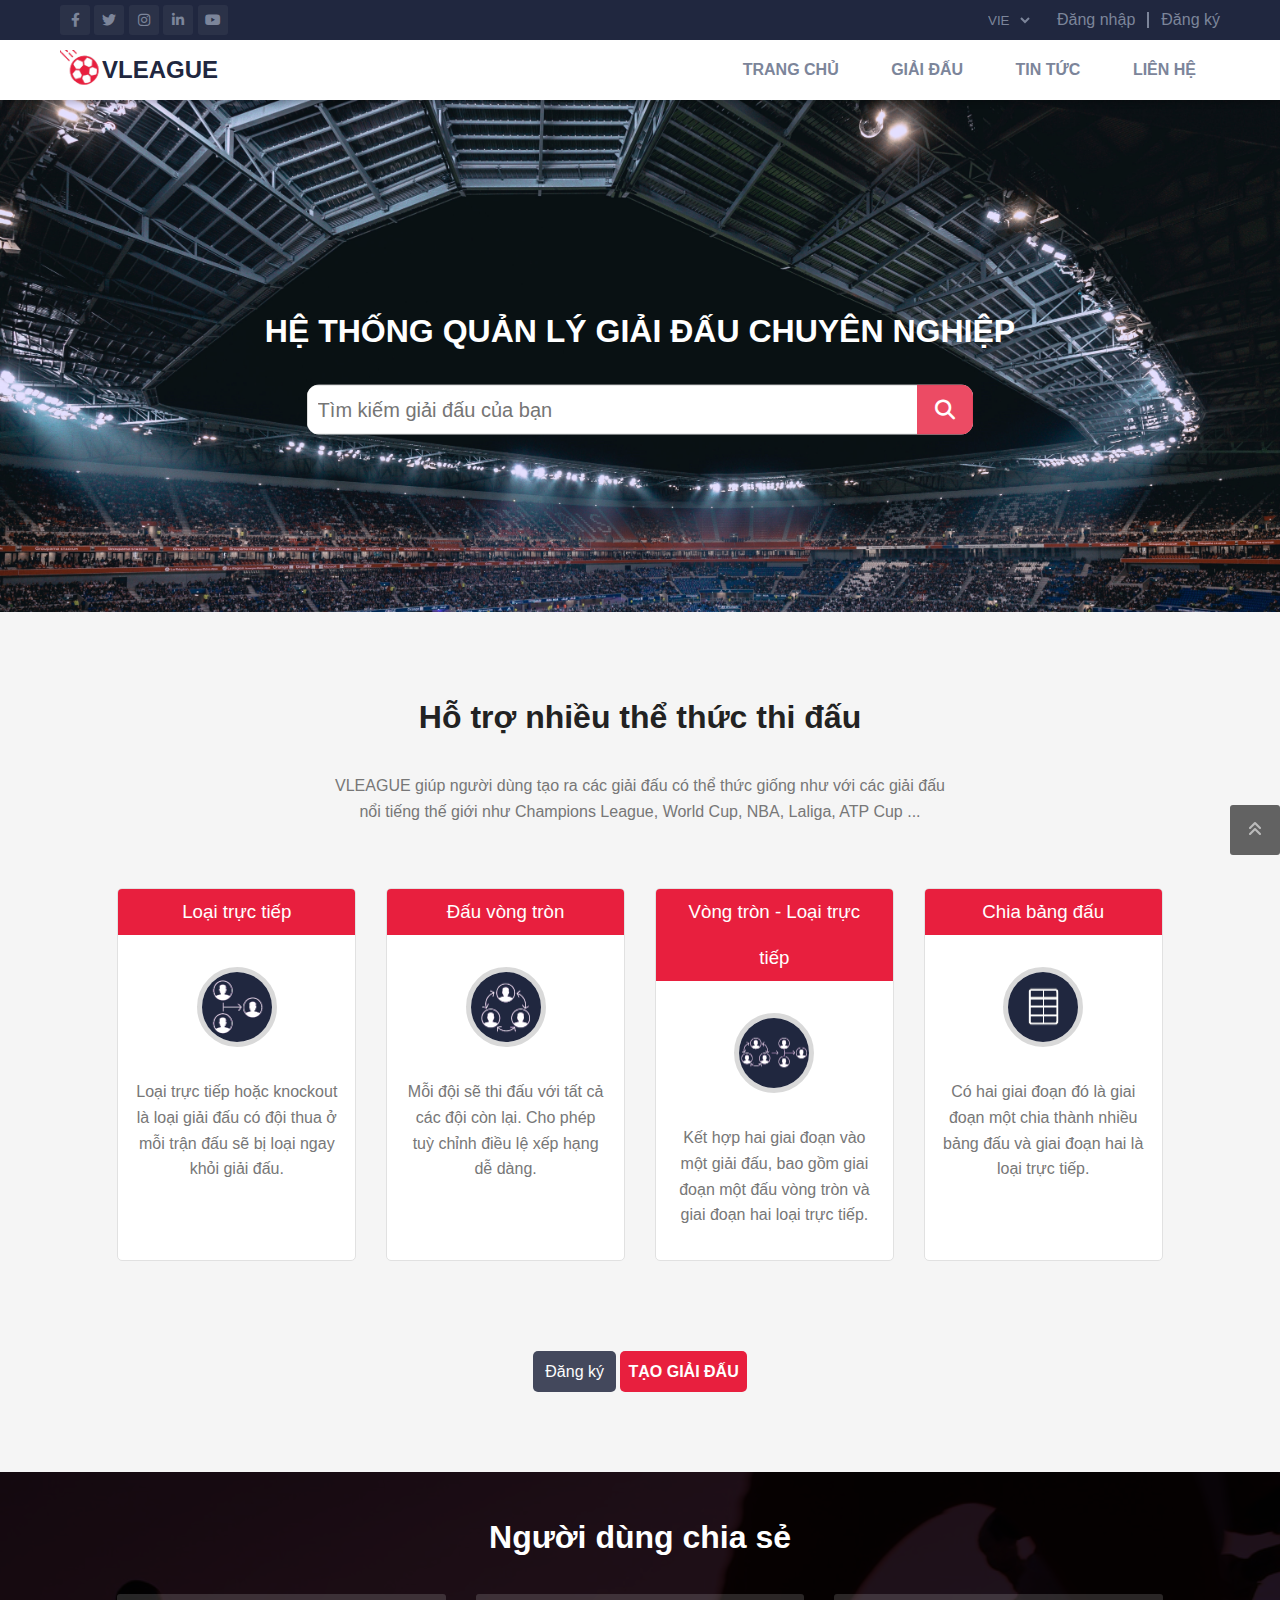
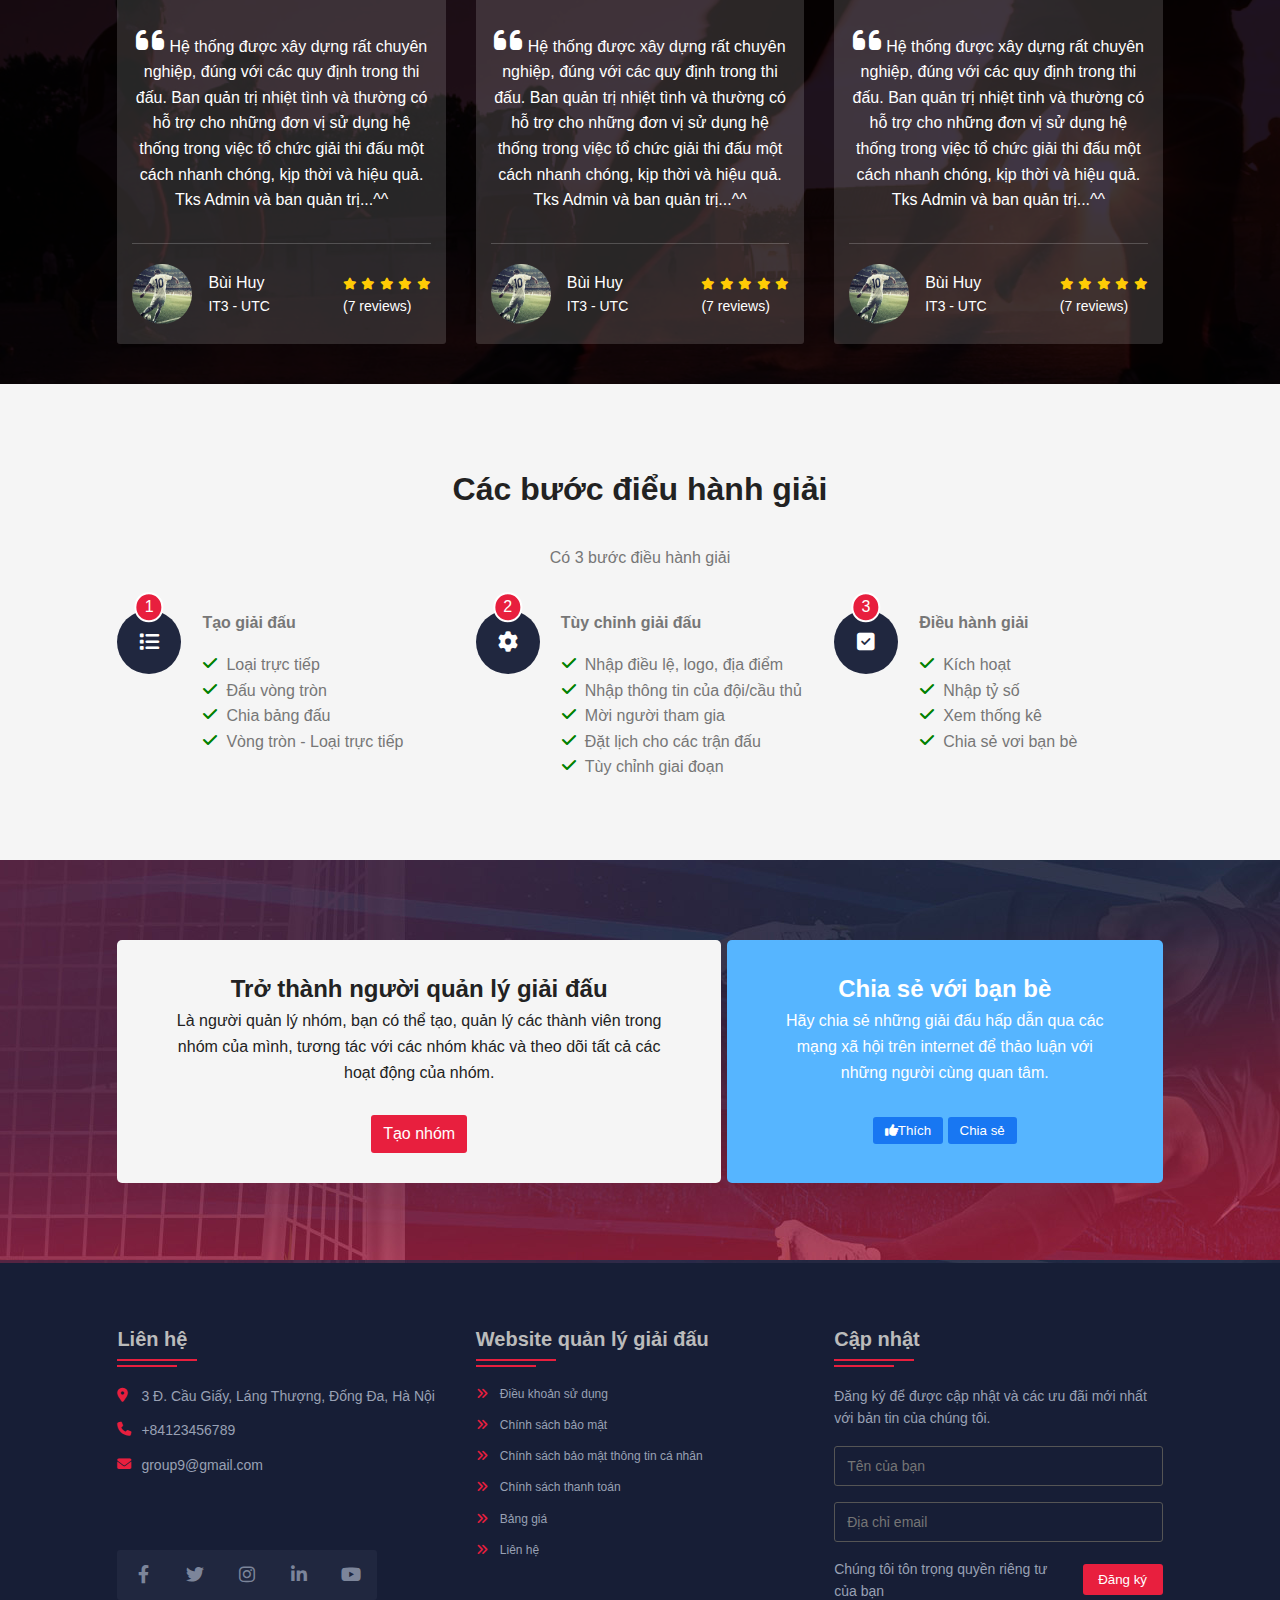
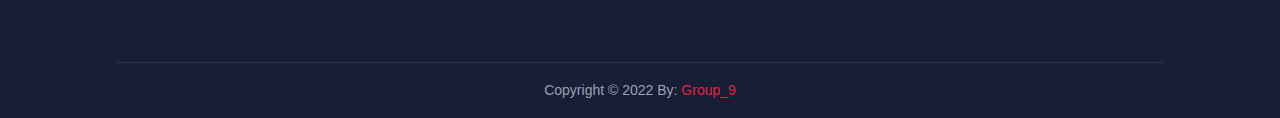
<file: Sources-HTML/index.html>
<!DOCTYPE html>
<html>
    <head>
        <title>football league</title>
        <meta charset="utf-8">
        <meta name="viewport" content="width=device-width, initial-scale=1">
        <link rel="icon" type="image/x-icon" href="../assets/image/image-logo/logo.png">
        <link rel="stylesheet" href="../assets/Sources-CSS/style.css">
       
        <link rel="stylesheet" href="../assets/Sources-CSS/color.css">

        <link rel="stylesheet" href="../assets/fontawesome-free-6.2.0-web/css/all.min.css">
        <link rel="stylesheet" href="../assets/Sources-CSS/css-public.css">
        <link rel="stylesheet" href="../assets/Sources-CSS/responsive.css">
        

        
        
    </head>
    <body>
        <div id="main">
            <div id="header">
                <div id="header-navbar">

                    <div class="list-social">
                        <ul class="icon-social">
                            <li class="fab"><a href="#"><i class="fa-brands fa-facebook-f"></i></a></li>
                            <li class="twi"><a href="#"><i class="fa-brands fa-twitter"></i></a></li>
                            <li class="igr"><a href="#"><i class="fa-brands fa-instagram"></i></a></li>
                            <li class="lik"><a href="#"><i class="fa-brands fa-linkedin-in"></i></a></li>
                            <li class="ytb"><a href="#"><i class="fa-brands fa-youtube"></i></a></li>
                        </ul>
                        
                    </div>
                    
                    <div class="lang-with-sign">
                        <select name="list-languge" id="languge">
                                <option value="vietnam">VIE</option>
                                <option value="english">ENG</option>
                            
                        </select>
                    
                        
                        <div class="header-navbar-link">
                            <a href="javascript:void(0);" class="sign js-sign_in" onclick = "formfunction_lgin()">Đăng nhập</a>
                            <span></span>
                            <a href="javascript:void(0);" class="sign js-sign_up" onclick = "formfunction()">Đăng ký</a>
                
                        </div>
                    </div>
        
                </div>
                
                <div class="logo-nav">
                    <a href="#" class="logo">
                        <img src="../assets/image/image-logo/logo.png" alt="" class="logo-img">
                        <span>VLEAGUE</span>
                    </a>
       
                    <ul id="nav">
                        <li><a href="#">Trang chủ</a></li>
                        <li>
                            <a href="javascript:void(0);">Giải đấu</a>
                            <ul class="subnav">
                                <li><a href="./point_table.html">Bảng xếp hạng</a></li>
                                <li><a href="./schedule.html">Xem lịch đấu</a></li>
                            </ul>
                        </li>
                        <li><a href="./news.html">Tin tức</a></li>
                        <li><a href="./contact.html">Liên hệ</a></li>
                    </ul>
                    <button class="hd-bars js-bars">
                        <i class="fa-sharp fa-solid fa-bars "></i>

                    </button>
                </div>
                <div class="nav-mobile-overlay js-nav-overlay">

                </div>
                <div class="nav-mobile js-nav-mobile">
                    <ul class="nav-mobile-list">
                        <li><a href="#">Trang chủ</a></li>
                        <li>
                            <a href="javascript:void(0);"  onclick="myFunction()">
                                Giải đấu
                                <i class="fa-solid fa-angle-down"></i>
                            </a>    
                            <ul id="js-sub" class="subnav-mobile">
                                <li><a href="./point_table.html">Bảng xếp hạng</a></li>
                                <li><a href="./schedule.html">Xem lịch đấu</a></li>
                            </ul>
                        </li>
                        <li><a href="./news.html">Tin tức</a></li>
                        <li><a href="./contact.html">Liên hệ</a></li>
                        <li class="phone-list"><a href="javascript:void(0);" onclick="formfunction_lgin()" class="js-phone-lgin">Đăng nhập</a></li>
                        <li class="phone-list"><a href="javascript:void(0);" onclick="formfunction()" class="js-phone-lgout">Đăng Ký</a></li>
                        <li class="phone-list"><a href="">Ngôn ngữ</a></li>
                    </ul>
                    <div id="btn-close-sub" class="mobile-close js-nav-close" onclick="closeFunction()">
                        <i class="fa-solid fa-xmark mb-close"></i>
                    </div>
                
               </div>
                
                
            </div>

            <div id="slider" class="slider-home">
                <div class="txt-section">
                    <h1 class="txt-heading">hệ thống quản lý giải đấu chuyên nghiệp</h1>
                    <div class="search">
                        <div class="search-wrp">
                            <input type="text" name="key" placeholder="Tìm kiếm giải đấu của bạn" autocomplete="off">
                            <button class="search-btn">
                                <i class="fa-solid fa-magnifying-glass"></i>
                            </button>
                        </div>
                    </div>
                    
                    
                </div>

            </div>
           
            <div id="content">

                <div id="systems-section">

                    <div class="systems-header">
                        <h1 class="sys-heading">Hỗ trợ nhiều thể thức thi đấu</h1>
                        <p class="sys-txt">VLEAGUE giúp người dùng tạo ra các giải đấu có thể thức giống như
                        với các giải đấu nổi tiếng thế giới như Champions League, World Cup, NBA, Laliga, ATP Cup ...</p>
                    </div>
                
                    <div class="column-layout">
                        <div class="wrap">
                             <div class="column-items col-1" >
                            
                                <h3 class="column-item-heading">Loại trực tiếp</h3>
                                <div class="column-item-type">
                                    <img src="../assets/image/image-logo/type-1.png" alt="type" class="img-type">
                                </div>
                                <p class="column-item-txt">
                                    Loại trực tiếp hoặc knockout
                                    là loại giải đấu có đội thua
                                    ở mỗi trận đấu
                                    sẽ bị loại ngay khỏi giải đấu.
                                </p>
                            </div>
                        </div>
                        <div class="wrap">
                            <div class="column-items col-2">
                            
                                <h3 class="column-item-heading">Đấu vòng tròn</h3>
                                <div class="column-item-type">
                                    <img src="../assets/image/image-logo/type-2.png" alt="type" class="img-type">
                                </div>
                                <p class="column-item-txt">
                                    Mỗi đội sẽ thi đấu
                                    với tất cả các đội còn lại.
                                    Cho phép tuỳ chỉnh
                                    điều lệ xếp hạng dễ dàng.
                                </p>
                            </div>
                        </div>
                        <div class="wrap">
                            <div class="column-items col-3">
                            
                                <h3 class="column-item-heading">Vòng tròn - Loại trực tiếp</h3>
                                <div class="column-item-type">
                                    <img src="../assets/image/image-logo/type-3.png" alt="type" class="img-type">
                                </div>
                            
                                <p class="column-item-txt">
                                    Kết hợp hai giai đoạn
                                    vào một giải đấu, bao gồm
                                    giai đoạn một đấu vòng tròn
                                    và giai đoạn hai loại trực tiếp.
                                </p>
                            </div>
                        </div>
                        <div class="wrap">
                            <div class="column-items col-4">
                            
                                <h3 class="column-item-heading">Chia bảng đấu</h3>
                                <div class="column-item-type">
                                    <img src="../assets/image/image-logo/type-4.png" alt="type" class="img-type">
                                </div>
                                <p class="column-item-txt">
                                    Có hai giai đoạn đó là
                                    giai đoạn một
                                    chia thành nhiều bảng đấu
                                    và giai đoạn hai là loại trực tiếp.
                                </p>
                            </div>
                        </div>
                    </div>

                    <div class="button">
                        <a href="#" class="btn-sign-up">Đăng ký</a>
                        <a href="#" class="btn-create">Tạo giải đấu</a>
                    </div>

                </div>
                
                <div id="clients-section">
                    <div class="clients-wrap">
                        <div class="clients-header">
                            <h1 class="clients-heading">Người dùng chia sẻ</h1>
                        </div>

                        <div class="clients-body">
                            <div class="clients-items">
                                <div class="cln-col">
                                    <p class="comments"><i class="fa-solid fa-quote-left" style="font-size: 32px; " ></i>
                                        Hệ thống được xây dựng rất chuyên nghiệp, đúng với các quy định trong thi đấu. Ban quản trị nhiệt tình và thường có hỗ trợ cho những đơn vị sử dụng hệ thống trong việc tổ chức giải thi đấu một cách nhanh chóng, kịp thời và hiệu quả. Tks Admin và ban quản trị...^^</p>
                                    
                                    <div class="info-client">
                                        <div class="avt-with-txt">
                                            <div  class="client-avatar">
                                                <img src="../assets/image/image-logo/avatar.jpg" alt="avatar" class="img-avatar">
                                            </div>
                                            <div class="info-txt">
                                                <p class="name-client">Bùi Huy</p>
                                                <p class="address-client">IT3 - UTC</p>
                                            </div>
                                        </div>
                                        <div >
                                            <ul class="vote">
                                                <li><i class="fa-solid fa-star"></i></li>
                                                <li><i class="fa-solid fa-star"></i></li>
                                                <li><i class="fa-solid fa-star"></i></li>
                                                <li><i class="fa-solid fa-star"></i></li>
                                                <li><i class="fa-solid fa-star"></i></li>
                                            </ul>
                                            <p class="reviews">(7 reviews)</p>
                                        </div>
                                        
                                    </div> 
                                </div> 
                            </div>
                            <div class="clients-items">
                                <div class="cln-col">
                                    <p class="comments"><i class="fa-solid fa-quote-left" style="font-size: 32px; " ></i>
                                        Hệ thống được xây dựng rất chuyên nghiệp, đúng với các quy định trong thi đấu. Ban quản trị nhiệt tình và thường có hỗ trợ cho những đơn vị sử dụng hệ thống trong việc tổ chức giải thi đấu một cách nhanh chóng, kịp thời và hiệu quả. Tks Admin và ban quản trị...^^</p>
                                    
                                    <div class="info-client">
                                        <div class="avt-with-txt">
                                            <div  class="client-avatar">
                                                <img src="../assets/image/image-logo/avatar.jpg" alt="avatar" class="img-avatar">
                                            </div>
                                            <div class="info-txt">
                                                <p class="name-client">Bùi Huy</p>
                                                <p class="address-client">IT3 - UTC</p>
                                            </div>
                                        </div>
                                        <div >
                                            <ul class="vote">
                                                <li><i class="fa-solid fa-star"></i></li>
                                                <li><i class="fa-solid fa-star"></i></li>
                                                <li><i class="fa-solid fa-star"></i></li>
                                                <li><i class="fa-solid fa-star"></i></li>
                                                <li><i class="fa-solid fa-star"></i></li>
                                            </ul>
                                            <p class="reviews">(7 reviews)</p>
                                        </div>
                                    </div>  
                                </div>
                            </div>
                            <div class="clients-items">
                                <div class="cln-col">
                                    <p class="comments"><i class="fa-solid fa-quote-left" style="font-size: 32px; " ></i>
                                        Hệ thống được xây dựng rất chuyên nghiệp, đúng với các quy định trong thi đấu. Ban quản trị nhiệt tình và thường có hỗ trợ cho những đơn vị sử dụng hệ thống trong việc tổ chức giải thi đấu một cách nhanh chóng, kịp thời và hiệu quả. Tks Admin và ban quản trị...^^</p>
                                    
                                    <div class="info-client">
                                        <div class="avt-with-txt">
                                            <div  class="client-avatar">
                                                <img src="../assets/image/image-logo/avatar.jpg" alt="avatar" class="img-avatar">
                                            </div>
                                            <div class="info-txt">
                                                <p class="name-client">Bùi Huy</p>
                                                <p class="address-client">IT3 - UTC</p>
                                            </div>
                                        </div>
                                        <div >
                                            <ul class="vote">
                                                <li><i class="fa-solid fa-star"></i></li>
                                                <li><i class="fa-solid fa-star"></i></li>
                                                <li><i class="fa-solid fa-star"></i></li>
                                                <li><i class="fa-solid fa-star"></i></li>
                                                <li><i class="fa-solid fa-star"></i></li>
                                            </ul>
                                            <p class="reviews">(7 reviews)</p>
                                        </div>
                                    </div> 
                                </div> 
                            </div>  
                        </div>
                    </div>
                </div>  
                
                <div id="tournament-section">
                    
                        <div class="tournament-header">
                            <h1 class="tour-heading">Các bước điểu hành giải</h1>
                            <p>Có 3 bước điều hành giải</p>
                        </div>
                        <div class="tournament-steps">
                            <div class="wrap-tour">
                                <div class="tournament-items step-1">
                                    <div class="step-icon">
                                        <i style="color: #fff; font-size: 20px; font-weight: bold;" class="icon-with-num fa-solid fa-list"></i>
                                        <div class="number">1</div>
                                    </div>
                                    <h4>Tạo giải đấu</h4>
                                    <ul class="list-items">
                                        <li class="ft-list"><i class="fa-solid fa-check ft-icon" style="color: green; font-weight: bold;"></i>Loại trực tiếp</li>
                                        <li class="ft-list"><i class="fa-solid fa-check ft-icon" style="color: green; font-weight: bold;"></i>Đấu vòng tròn</li>
                                        <li class="ft-list"><i class="fa-solid fa-check ft-icon" style="color: green; font-weight: bold;"></i>Chia bảng đấu</li>
                                        <li class="ft-list"><i class="fa-solid fa-check ft-icon" style="color: green; font-weight: bold;"></i>Vòng tròn - Loại trực tiếp</li>
                                    </ul>
                                </div>
                            </div>
                            <div class="wrap-tour">
                                <div class="tournament-items step-2">
                                    <div class="step-icon">
                                        <i style="color: #fff; font-size: 20px; font-weight: bold;" class="icon-with-num fa-solid fa-gear"></i>
                                        <div class="number">2</div>
                                    </div>
                                    <h4>Tùy chỉnh giải đấu</h4>
                                    <ul class="list-items">
                                        <li class="ft-list"><i class="fa-solid fa-check ft-icon" style="color: green; font-weight: bold;"></i>Nhập điều lệ, logo, địa điểm</li>
                                        <li class="ft-list"><i class="fa-solid fa-check ft-icon" style="color: green; font-weight: bold;"></i>Nhập thông tin của đội/cầu thủ</li>
                                        <li class="ft-list"><i class="fa-solid fa-check ft-icon" style="color: green; font-weight: bold;"></i>Mời người tham gia</li>
                                        <li class="ft-list"><i class="fa-solid fa-check ft-icon" style="color: green; font-weight: bold;"></i>Đặt lịch cho các trận đấu</li>
                                        <li class="ft-list"><i class="fa-solid fa-check ft-icon" style="color: green; font-weight: bold;"></i>Tùy chỉnh giai đoạn</li>
                                    </ul>
                                </div>
                            </div>
                            <div class="wrap-tour">
                                <div class="tournament-items step-3">
                                    <div class="step-icon">
                                        <i style="color: #fff; font-size: 20px; font-weight: bold;" class="icon-with-num fa-solid fa-square-check"></i>
                                        <div class="number">3</div>
                                    </div>
                                    <h4>Điều hành giải</h4>
                                    <ul class="list-items">
                                        <li class="ft-list"><i class="fa-solid fa-check ft-icon" style="color: green; font-weight: bold;"></i>Kích hoạt</li>
                                        <li class="ft-list"><i class="fa-solid fa-check ft-icon" style="color: green; font-weight: bold;"></i>Nhập tỷ số</li>
                                        <li class="ft-list"><i class="fa-solid fa-check ft-icon" style="color: green; font-weight: bold;"></i>Xem thống kê</li>
                                        <li class="ft-list"><i class="fa-solid fa-check ft-icon" style="color: green; font-weight: bold;"></i>Chia sẻ vơi bạn bè</li>
                                    </ul>
                                </div>   
                            </div>        
                        </div>
                    
                </div>  
                <div class="box-section">
                    <div class="box-wrap">
                        <div class="box-col">
                            <div class="manager">
                                <h2>Trở thành người quản lý giải đấu</h2>
                                <p>Là người quản lý nhóm, bạn có thể tạo, quản lý các thành viên trong nhóm của mình, tương tác với các nhóm khác và theo dõi tất cả các hoạt động của nhóm.</p>
                                <span ><a href="" class="btn-create">Tạo nhóm</a></span>
                            </div>
                            <div class="share">
                                <h2>Chia sẻ với bạn bè</h2>
                                <p>Hãy chia sẻ những giải đấu hấp dẫn qua các mạng xã hội trên internet để thảo luận với những người cùng quan tâm.</p>
                                <button><i class="fa-solid fa-thumbs-up"></i>Thích</button>
                                <button>Chia sẻ</button>
                            </div>
                        </div>
                    </div>
                </div>
            </div>

            <div id="footer">
                <div class="footer-wrap">
                    <div class="row">
                        <div class="contact-section ft-col">
                            <h3>Liên hệ</h3>
                            <ul class="info">
                                <li class="ft-list">
                                    <i class="fa-solid fa-location-dot ft-icon"></i>
                                    <span>3 Đ. Cầu Giấy, Láng Thượng, Đống Đa, Hà Nội</span>
                                </li>
                                <li class="ft-list">
                                    <i class="fa-solid fa-phone ft-icon"></i>
                                    <span>+84123456789</span>
                                </li>
                                <li class="ft-list">
                                    <i class="fa-solid fa-envelope ft-icon"></i>
                                    <span>group9@gmail.com</span>
                                </li>
                                
                            </ul>
                            <div class="contact-social">
                                <ul>
                                    <li><a href="#"><i class="fa-brands fa-facebook-f"></i></a></li>
                                    <li><a href="#"><i class="fa-brands fa-twitter"></i></a></li>
                                    <li><a href="#"><i class="fa-brands fa-instagram"></i></a></li>
                                    <li><a href="#"><i class="fa-brands fa-linkedin-in"></i></a></li>
                                    <li><a href="#"><i class="fa-brands fa-youtube"></i></a></li>
                                </ul>
                            </div>
                            
                        </div>
                        <div class="about-section ft-col">
                            <h3>Website quản lý giải đấu</h3>
                            <ul class="list-about">
                                <li class="ft-list">
                                    <i class="fa-solid fa-angles-right ft-icon"></i>
                                    <a href="">Điều khoản sử dụng</a>
                                </li>
                                <li class="ft-list">
                                    <i class="fa-solid fa-angles-right ft-icon"></i>
                                    <a href="">Chính sách bảo mật</a>
                                </li>
                                <li class="ft-list">
                                    <i class="fa-solid fa-angles-right ft-icon"></i>
                                    <a href="">Chính sách bảo mật thông tin cá nhân</a>
                                </li>
                                <li class="ft-list">
                                    <i class="fa-solid fa-angles-right ft-icon"></i>
                                    <a href="">Chính sách thanh toán</a>
                                </li>
                                <li class="ft-list">
                                    <i class="fa-solid fa-angles-right ft-icon"></i>
                                    <a href="">Bảng giá</a>
                                </li>
                                <li class="ft-list">
                                    <i class="fa-solid fa-angles-right ft-icon"></i>
                                    <a href="">Liên hệ</a>
                                </li>
                                
                            </ul>
                        </div>
                        <div class="update-section ft-col">
                            <h3>Cập nhật</h3>
                            <p>Đăng ký để được cập nhật và các ưu đãi mới nhất với bản tin của chúng tôi.</p>
                            <input type="text" placeholder="Tên của bạn">
                            <input type="text" placeholder="Địa chỉ email">
                            <div class="ft-privacy">
                                <span>Chúng tôi tôn trọng quyền riêng tư của bạn</span>
                                <div>
                                    <button>Đăng ký</button>
                                </div>
                                
                            </div>
                        </div>
                    </div>
                    <div class="copyright">
                        <p>Copyright &copy; 2022 By: <span>Group_9</span></p>
                    </div>
                </div>
            </div>  
        </div>
        <!-- dang ky -->
        <div id="js-modal" class="modal ">

            <div onclick="closeform()" class="modal-overlay">

            </div>
            <div class="modal-body">
                <div class="form-md">
                    <div class="form-md-container">
                        <div class="form-md-header">
                            <h3 class="form-md-heading">Đăng ký</h3>
                            <span class="md-switch-btn">Đăng nhập</span>
                        </div>
                        <div class="form-md-body">
                            <input type="text" class="form-md-input" placeholder="Nhập số điện thoại">
                            <input type="password" class="form-md-input" placeholder="nhập mật khẩu">
                            <input type="password" class="form-md-input" placeholder="Nhập lại mật khẩu">
                        </div>
                        <div class="form-md-aside">
                            <p class="txt-policy">
                                Bằng việc đăng ký, bạn đã đồng ý với chúng tôi về
                                <a href="#" class="md-policy-link">Điều khoản dịch vụ</a> &
                                <a href="#" class="md-policy-link">Chính sách bảo mật</a>
                            </p>
                        </div>
                        <div class="form-md-controls">
                            <button class="btn" onclick="closeform()">TRỞ LẠI</button>
                            <button class="btn btn-primary" onclick="closeform()">ĐĂNG KÝ </button>
                        </div>
                    </div>
                    
                    <div class="form-md-socials">
                        
                        <a href="" class="md-btn-icon face">
                            <i class="fa-brands fa-square-facebook md-social-icon"></i>
                            Facebook
                            
                        </a>
                        <a href="" class="md-btn-icon goo">
                            <i class="fa-brands fa-google-plus-g md-social-icon"></i>
                            Google
                        </a>
                    </div>
                </div>
            </div>
        </div>
        <!-- dang nhap -->
        <div id="js-modal-lgin" class="modal-lgin ">

            <div onclick="closeform()" class="modal-overlay">

            </div>
            <div class="modal-body">
                <div class="form-md">
                    <div class="form-md-container">
                        <div class="form-md-header">
                            <h3 class="form-md-heading">Đăng nhập</h3>
                            <span class="md-switch-btn">Đăng ký</span>
                        </div>
                        <div class="form-md-body">
                            <input type="text" class="form-md-input" placeholder="Nhập số điện thoại">
                            <input type="password" class="form-md-input" placeholder="nhập mật khẩu">
                        </div>
                        <div class="form-md-aside">
                            <p class="txt-support">
                                <a href="#" class="sp-link">Quên mật khẩu</a>
                                <a href="#" class="help-link">Cần trợ giúp?</a>
                            </p>
                        </div>
                        <div class="form-md-controls">
                            <button class="btn" onclick="closeform()">TRỞ LẠI</button>
                            <button class="btn btn-primary" onclick="closeform()">ĐĂNG NHẬP </button>
                        </div>
                    </div>
                    
                    <div class="form-md-socials">
                    
                        <a href="" class="md-btn-icon face">
                            <i class="fa-brands fa-square-facebook md-social-icon"></i>
                            Facebook
                            
                        </a>
                        <a href="" class="md-btn-icon goo">
                            <i class="fa-brands fa-google-plus-g md-social-icon"></i>
                            Google
                        </a>
                       
                    </div>
                </div>
            </div>
        </div>
        <!-- back to top -->
        <div class="rocket">
            <a href="#">
                <i class="fa-solid fa-angles-up"></i>
            </a>
        </div>
        <script src="../assets/JS/form.js"></script>
        <script src="../assets/JS/sidebar.js"></script>
    </body>
</html>
</file>
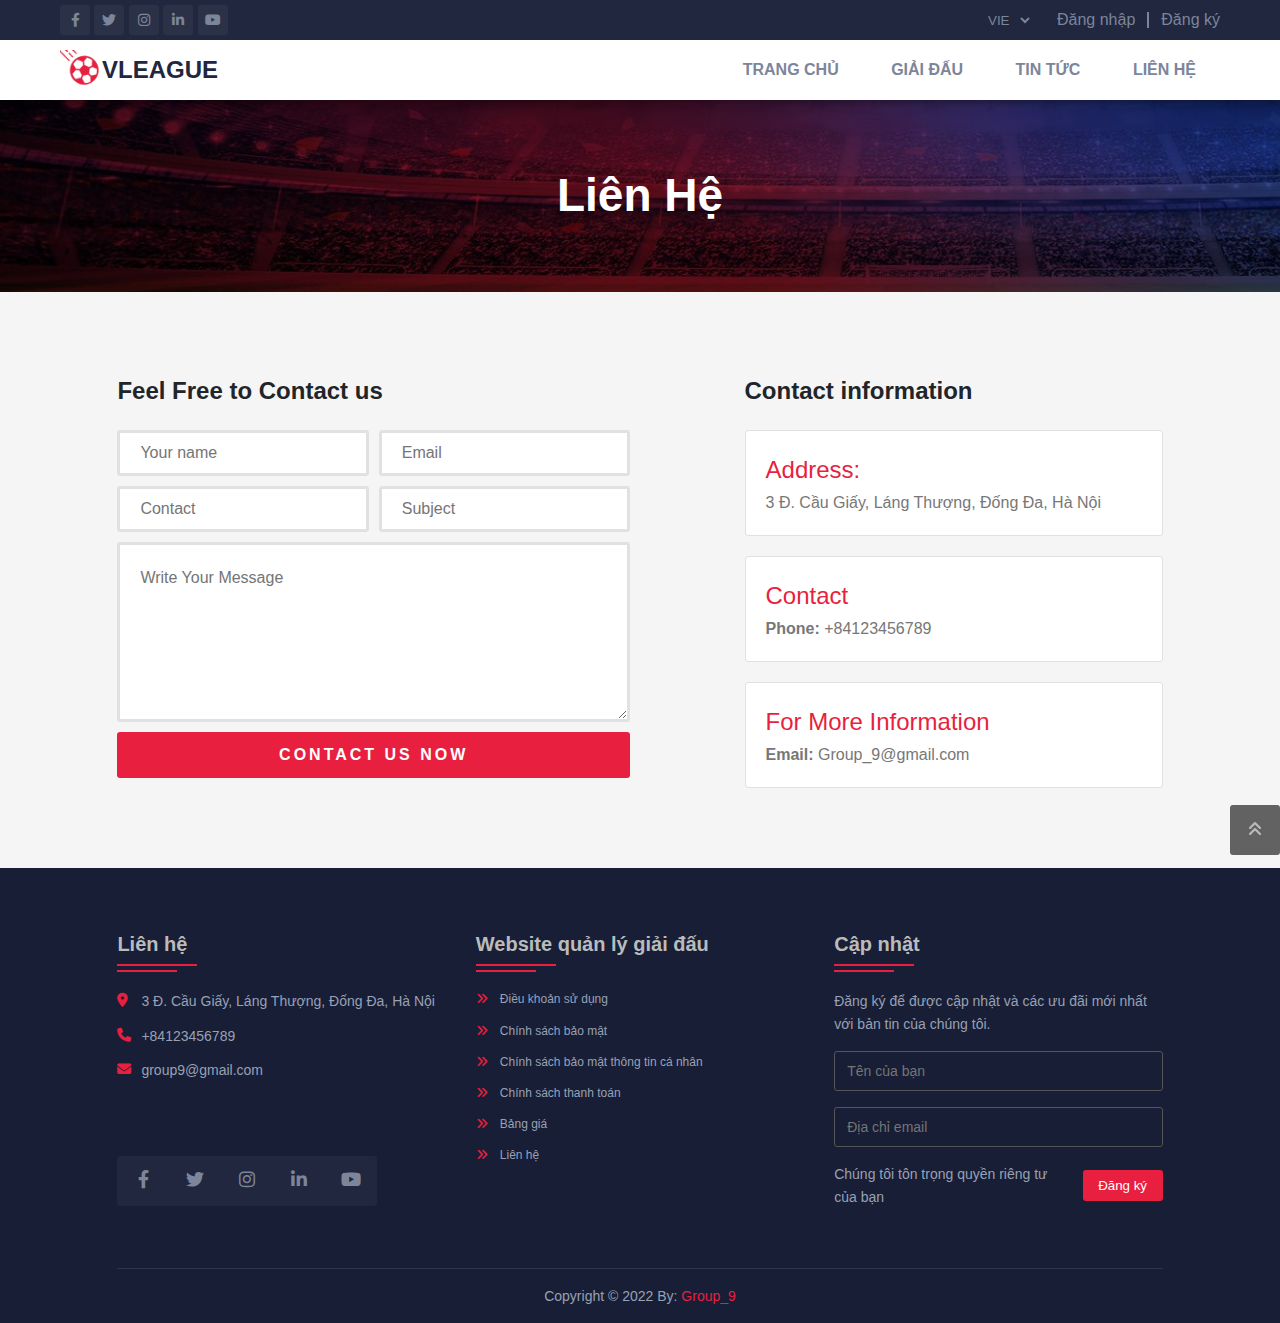
<file: Sources-HTML/contact.html>
<!DOCTYPE html>
<html lang="en">
<head>
    <meta charset="UTF-8">
    <meta http-equiv="X-UA-Compatible" content="IE=edge">
    <meta name="viewport" content="width=device-width, initial-scale=1.0">
    <title>Liên hệ</title>
    <link rel="icon" type="image/x-icon" href="../assets/image/image-logo/logo.png">

    <link rel="stylesheet" href="../assets/Sources-CSS/contact.css">
    <link rel="stylesheet" href="../assets/Sources-CSS/color.css">
    <link rel="stylesheet" href="../assets/Sources-CSS/css-public.css">
    <link rel="stylesheet" href="../assets/fontawesome-free-6.2.0-web/css/all.min.css">
    <link rel="stylesheet" href="../assets/Sources-CSS/responsive.css">
    
</head>
<body>
    <body>
        <div id="header">
            <div id="header-navbar">

                <div class="list-social">
                    <ul class="icon-social">
                        <li class="fab"><a href="#"><i class="fa-brands fa-facebook-f"></i></a></li>
                        <li class="twi"><a href="#"><i class="fa-brands fa-twitter"></i></a></li>
                        <li class="igr"><a href="#"><i class="fa-brands fa-instagram"></i></a></li>
                        <li class="lik"><a href="#"><i class="fa-brands fa-linkedin-in"></i></a></li>
                        <li class="ytb"><a href="#"><i class="fa-brands fa-youtube"></i></a></li>
                    </ul>
                    
                </div>
                
                <div class="lang-with-sign">
                    <select name="list-languge" id="languge">
                            <option value="vietnam">VIE</option>
                            <option value="english">ENG</option>
                        
                    </select>
                
                    
                    <div class="header-navbar-link">
                        <a href="javascript:void(0);" class="sign js-sign_in" onclick = "formfunction_lgin()">Đăng nhập</a>
                        <span></span>
                        <a href="javascript:void(0);" class="sign js-sign_up" onclick = "formfunction()">Đăng ký</a>
            
                    </div>
                </div>
    
            </div>
            
            <div class="logo-nav">
                <a href="#" class="logo">
                    <img src="../assets/image/image-logo/logo.png" alt="" class="logo-img">
                    <span>VLEAGUE</span>
                </a>
   
                <ul id="nav">
                    <li><a href="./index.html">Trang chủ</a></li>
                    <li>
                        <a href="javascript:void(0);">Giải đấu</a>
                        <ul class="subnav">
                            <li><a href="./point_table.html">Bảng xếp hạng</a></li>
                            <li><a href="./schedule.html">Xem lịch đấu</a></li>
                        </ul>
                    </li>
                    <li><a href="./news.html">Tin tức</a></li>
                    <li><a href="./contact.html">Liên hệ</a></li>
                </ul>
                <button class="hd-bars js-bars">
                    <i class="fa-sharp fa-solid fa-bars "></i>

                </button>
            </div>
            <div class="nav-mobile-overlay js-nav-overlay">

            </div>
            <div class="nav-mobile js-nav-mobile">
                <ul class="nav-mobile-list">
                    <li><a href="./index.html">Trang chủ</a></li>
                    <li>
                        <a href="javascript:void(0);"  onclick="myFunction()">
                            Giải đấu
                            <i class="fa-solid fa-angle-down"></i>
                        </a>    
                        <ul id="js-sub" class="subnav-mobile">
                            <li><a href="./point_table.html">Bảng xếp hạng</a></li>
                            <li><a href="./schedule.html">Xem lịch đấu</a></li>
                        </ul>
                    </li>
                    <li><a href="./news.html">Tin tức</a></li>
                    <li><a href="./contact.html">Liên hệ</a></li>
                    <li class="phone-list"><a href="javascript:void(0);" onclick="formfunction_lgin()" class="js-phone-lgin">Đăng nhập</a></li>
                    <li class="phone-list"><a href="javascript:void(0);" onclick="formfunction()" class="js-phone-lgout">Đăng Ký</a></li>
                    <li class="phone-list"><a href="">Ngôn ngữ</a></li>
                </ul>
                <div id="btn-close-sub" class="mobile-close js-nav-close" onclick="closeFunction()">
                    <i class="fa-solid fa-xmark mb-close"></i>
                </div>
            
           </div>
            
            
        </div>

    
        <div id="slider">
            <h1 class="slider-heading">Liên Hệ</h1>
        
        </div>
        
        <div class="contact">
            
            
            <div class="form-contact col">
                <div class="col-1">
                    <div class="heading">
                        <h2>Feel Free to Contact us</h2>
                    </div>
                    <div class="form-ctc">
                        <ul class="form-row">
                            <li class="form-col">
                                <input type="text" class="form-control" placeholder="Your name">
                            </li>
                            <li class="form-col">
                                <input type="text" class="form-control" placeholder="Email">
                            </li>
                            <li class="form-col">
                                <input type="text" class="form-control" placeholder="Contact">
                            </li>
                            <li class="form-col">
                                <input type="text" class="form-control" placeholder="Subject">
                            </li>
                            <li class="form-cols">
                                <textarea class="form-control" placeholder="Write Your Message"></textarea>
                            </li>
                            <li class="form-col">
                                <button class="btn">Contact us now</button>
                            </li>
                        </ul>
                    </div>
                </div>
                
                <div class="information col-2">
                    <div class="heading"><h2>Contact information</h2></div>
                    <div class="row-info">
                        <div class="col-info">
                            <h2>Address:</h2>
                            <p>3 Đ. Cầu Giấy, Láng Thượng, Đống Đa, Hà Nội</p>
                        </div>
                        <div class="col-info">
                            <h2>Contact</h2>
                            <p>
                                <strong>Phone:</strong>
                                +84123456789
                            </p>
                        </div>
                        <div class="col-info">
                            <h2>For More Information</h2>
                            <p>
                                <strong>Email:</strong>
                                Group_9@gmail.com
                            </p>
                        </div>
                        

                    </div>
                    
                    
                </div>   
            </div>




            
        </div>
        <div id="footer">
            <div class="footer-wrap">
                <div class="row">
                    <div class="contact-section ft-col">
                        <h3>Liên hệ</h3>
                        <ul class="info">
                            <li class="ft-list">
                                <i class="fa-solid fa-location-dot ft-icon"></i>
                                <span>3 Đ. Cầu Giấy, Láng Thượng, Đống Đa, Hà Nội</span>
                            </li>
                            <li class="ft-list">
                                <i class="fa-solid fa-phone ft-icon"></i>
                                <span>+84123456789</span>
                            </li>
                            <li class="ft-list">
                                <i class="fa-solid fa-envelope ft-icon"></i>
                                <span>group9@gmail.com</span>
                            </li>
                            
                        </ul>
                        <div class="contact-social">
                            <ul>
                                <li><a href="#"><i class="fa-brands fa-facebook-f"></i></a></li>
                                <li><a href="#"><i class="fa-brands fa-twitter"></i></a></li>
                                <li><a href="#"><i class="fa-brands fa-instagram"></i></a></li>
                                <li><a href="#"><i class="fa-brands fa-linkedin-in"></i></a></li>
                                <li><a href="#"><i class="fa-brands fa-youtube"></i></a></li>
                            </ul>
                        </div>
                        
                    </div>
                    <div class="about-section ft-col">
                        <h3>Website quản lý giải đấu</h3>
                        <ul class="list-about">
                            <li class="ft-list">
                                <i class="fa-solid fa-angles-right ft-icon"></i>
                                <a href="">Điều khoản sử dụng</a>
                            </li>
                            <li class="ft-list">
                                <i class="fa-solid fa-angles-right ft-icon"></i>
                                <a href="">Chính sách bảo mật</a>
                            </li>
                            <li class="ft-list">
                                <i class="fa-solid fa-angles-right ft-icon"></i>
                                <a href="">Chính sách bảo mật thông tin cá nhân</a>
                            </li>
                            <li class="ft-list">
                                <i class="fa-solid fa-angles-right ft-icon"></i>
                                <a href="">Chính sách thanh toán</a>
                            </li>
                            <li class="ft-list">
                                <i class="fa-solid fa-angles-right ft-icon"></i>
                                <a href="">Bảng giá</a>
                            </li>
                            <li class="ft-list">
                                <i class="fa-solid fa-angles-right ft-icon"></i>
                                <a href="">Liên hệ</a>
                            </li>
                            
                        </ul>
                    </div>
                    <div class="update-section ft-col">
                        <h3>Cập nhật</h3>
                        <p>Đăng ký để được cập nhật và các ưu đãi mới nhất với bản tin của chúng tôi.</p>
                        <input type="text" placeholder="Tên của bạn">
                        <input type="text" placeholder="Địa chỉ email">
                        <div class="ft-privacy">
                            <span>Chúng tôi tôn trọng quyền riêng tư của bạn</span>
                            <div>
                                <button>Đăng ký</button>
                            </div>
                            
                        </div>
                    </div>
                </div>
                <div class="copyright">
                    <p>Copyright &copy; 2022 By: <span>Group_9</span></p>
                </div>
            </div>
        </div> 

         <!-- dang ky -->
         <div id="js-modal" class="modal ">

            <div onclick="closeform()" class="modal-overlay">

            </div>
            <div class="modal-body">
                <div class="form-md">
                    <div class="form-md-container">
                        <div class="form-md-header">
                            <h3 class="form-md-heading">Đăng ký</h3>
                            <span class="md-switch-btn">Đăng nhập</span>
                        </div>
                        <div class="form-md-body">
                            <input type="text" class="form-md-input" placeholder="Nhập số điện thoại">
                            <input type="password" class="form-md-input" placeholder="nhập mật khẩu">
                            <input type="password" class="form-md-input" placeholder="Nhập lại mật khẩu">
                        </div>
                        <div class="form-md-aside">
                            <p class="txt-policy">
                                Bằng việc đăng ký, bạn đã đồng ý với chúng tôi về
                                <a href="#" class="md-policy-link">Điều khoản dịch vụ</a> &
                                <a href="#" class="md-policy-link">Chính sách bảo mật</a>
                            </p>
                        </div>
                        <div class="form-md-controls">
                            <button class="btn" onclick="closeform()">TRỞ LẠI</button>
                            <button class="btn btn-primary" onclick="closeform()">ĐĂNG KÝ </button>
                        </div>
                    </div>
                    
                    <div class="form-md-socials">
                        
                        <a href="" class="md-btn-icon face">
                            <i class="fa-brands fa-square-facebook md-social-icon"></i>
                            Facebook
                            
                        </a>
                        <a href="" class="md-btn-icon goo">
                            <i class="fa-brands fa-google-plus-g md-social-icon"></i>
                            Google
                        </a>
                    </div>
                </div>
            </div>
        </div>
        <!-- dang nhap -->
        <div id="js-modal-lgin" class="modal-lgin ">

            <div onclick="closeform()" class="modal-overlay">

            </div>
            <div class="modal-body">
                <div class="form-md">
                    <div class="form-md-container">
                        <div class="form-md-header">
                            <h3 class="form-md-heading">Đăng nhập</h3>
                            <span class="md-switch-btn">Đăng ký</span>
                        </div>
                        <div class="form-md-body">
                            <input type="text" class="form-md-input" placeholder="Nhập số điện thoại">
                            <input type="password" class="form-md-input" placeholder="nhập mật khẩu">
                        </div>
                        <div class="form-md-aside">
                            <p class="txt-support">
                                <a href="#" class="sp-link">Quên mật khẩu</a>
                                <a href="#" class="help-link">Cần trợ giúp?</a>
                            </p>
                        </div>
                        <div class="form-md-controls">
                            <button class="btn" onclick="closeform()">TRỞ LẠI</button>
                            <button class="btn btn-primary" onclick="closeform()">ĐĂNG NHẬP </button>
                        </div>
                    </div>
                    
                    <div class="form-md-socials">
                    
                        <a href="" class="md-btn-icon face">
                            <i class="fa-brands fa-square-facebook md-social-icon"></i>
                            Facebook
                            
                        </a>
                        <a href="" class="md-btn-icon goo">
                            <i class="fa-brands fa-google-plus-g md-social-icon"></i>
                            Google
                        </a>
                       
                    </div>
                </div>
            </div>
        </div>
        <!-- back to top -->
        <div class="rocket">
            <a href="#">
                <i class="fa-solid fa-angles-up"></i>
            </a>
        </div>
        <script src="../assets/JS/form.js"></script>
        <script src="../assets/JS/sidebar.js"></script>

</body>
</html>
</file>
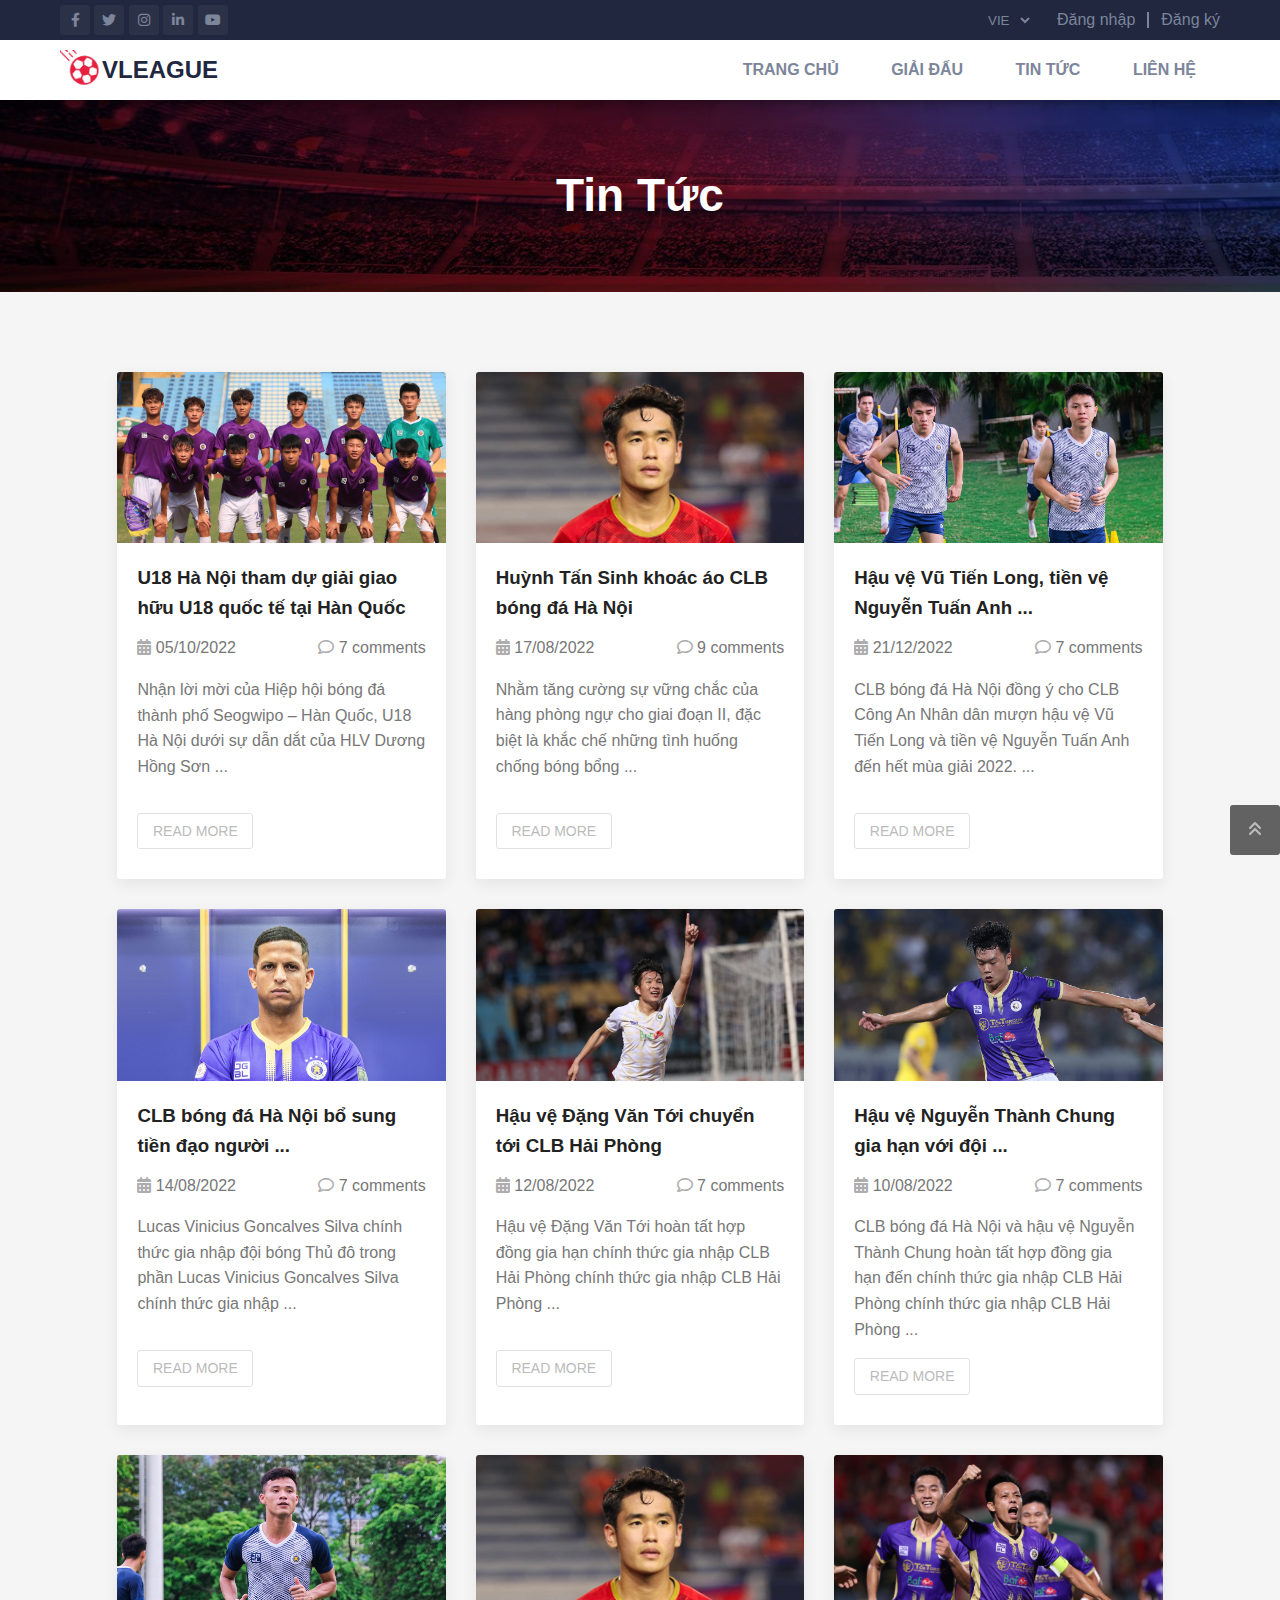
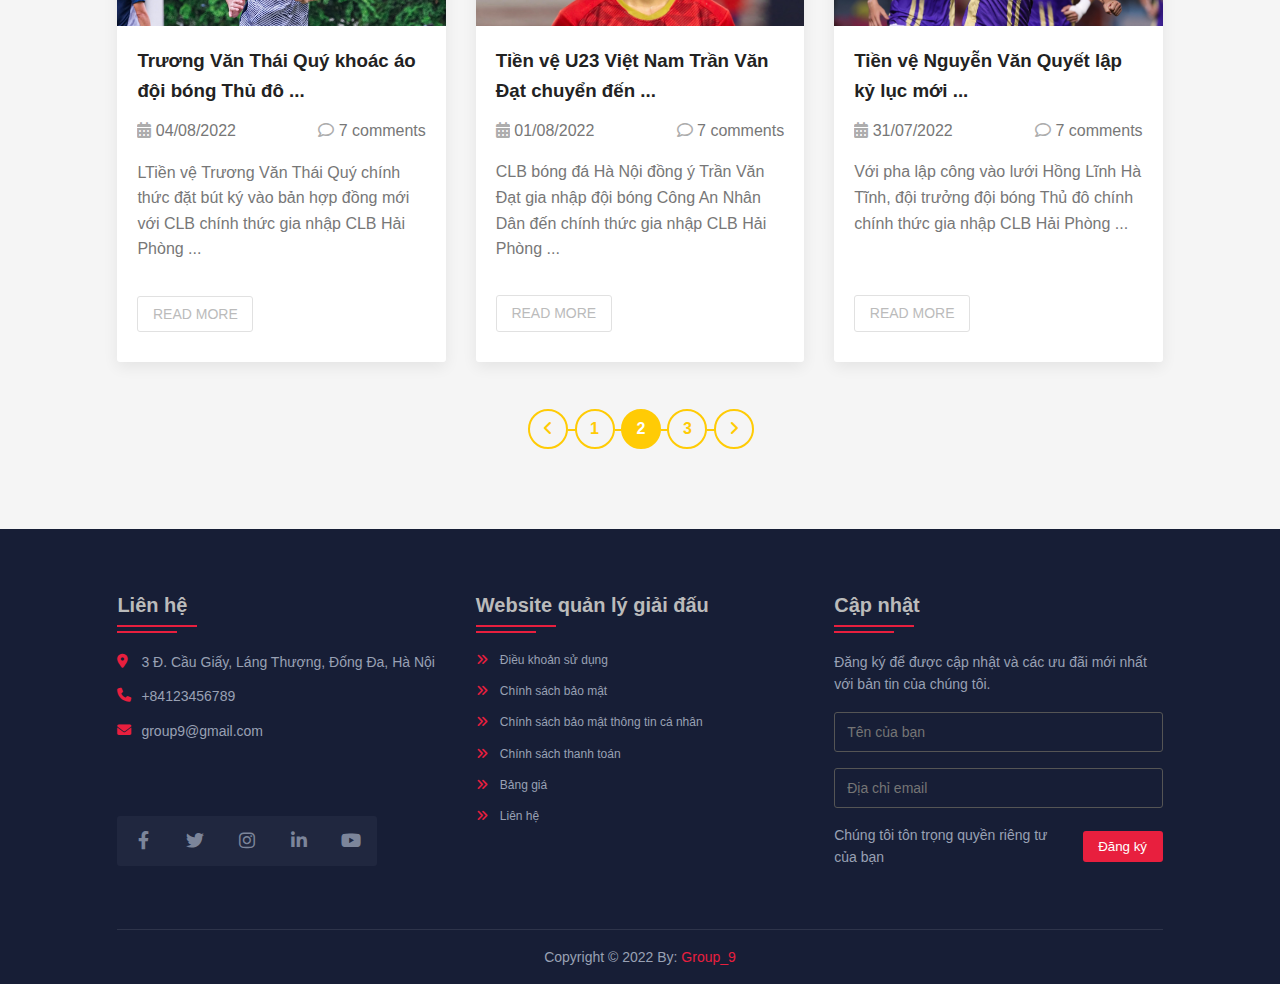
<file: Sources-HTML/news.html>
<!DOCTYPE html>
<html lang="en">
<head>
    <meta charset="UTF-8">
    <meta http-equiv="X-UA-Compatible" content="IE=edge">
    <meta name="viewport" content="width=device-width, initial-scale=1.0">
    <title>Tin tức</title>
        <link rel="icon" type="image/x-icon" href="../assets/image/image-logo/logo.png">

        <link rel="stylesheet" href="../assets/Sources-CSS/news.css">
        <link rel="stylesheet" href="../assets/Sources-CSS/color.css">
        <link rel="stylesheet" href="../assets/fontawesome-free-6.2.0-web/css/all.min.css">
        <link rel="stylesheet" href="../assets/Sources-CSS/css-public.css">
        <link rel="stylesheet" href="../assets/Sources-CSS/responsive.css">


 
</head>
<body>
    <div id="header">
        <div id="header-navbar">

            <div class="list-social">
                <ul class="icon-social">
                    <li class="fab"><a href="#"><i class="fa-brands fa-facebook-f"></i></a></li>
                    <li class="twi"><a href="#"><i class="fa-brands fa-twitter"></i></a></li>
                    <li class="igr"><a href="#"><i class="fa-brands fa-instagram"></i></a></li>
                    <li class="lik"><a href="#"><i class="fa-brands fa-linkedin-in"></i></a></li>
                    <li class="ytb"><a href="#"><i class="fa-brands fa-youtube"></i></a></li>
                </ul>
                
            </div>
            
            <div class="lang-with-sign">
                <select name="list-languge" id="languge">
                        <option value="vietnam">VIE</option>
                        <option value="english">ENG</option>
                    
                </select>
            
                
                <div class="header-navbar-link">
                    <a href="javascript:void(0);" class="sign js-sign_in" onclick = "formfunction_lgin()">Đăng nhập</a>
                    <span></span>
                    <a href="javascript:void(0);" class="sign js-sign_up" onclick = "formfunction()">Đăng ký</a>
        
                </div>
            </div>

        </div>
        
        <div class="logo-nav">
            <a href="#" class="logo">
                <img src="../assets/image/image-logo/logo.png" alt="" class="logo-img">
                <span>VLEAGUE</span>
            </a>

            <ul id="nav">
                <li><a href="./index.html">Trang chủ</a></li>
                <li>
                    <a href="javascript:void(0);">Giải đấu</a>
                    <ul class="subnav">
                        <li><a href="./point_table.html">Bảng xếp hạng</a></li>
                        <li><a href="./schedule.html">Xem lịch đấu</a></li>
                    </ul>
                </li>
                <li><a href="./news.html">Tin tức</a></li>
                <li><a href="./contact.html">Liên hệ</a></li>
            </ul>
            <button class="hd-bars js-bars">
                <i class="fa-sharp fa-solid fa-bars "></i>

            </button>
        </div>
        <div class="nav-mobile-overlay js-nav-overlay">

        </div>
        <div class="nav-mobile js-nav-mobile">
            <ul class="nav-mobile-list">
                <li><a href="./index.html">Trang chủ</a></li>
                <li>
                    <a href="javascript:void(0);"  onclick="myFunction()">
                        Giải đấu
                        <i class="fa-solid fa-angle-down"></i>
                    </a>    
                    <ul id="js-sub" class="subnav-mobile">
                        <li><a href="./point_table.html">Bảng xếp hạng</a></li>
                        <li><a href="./schedule.html">Xem lịch đấu</a></li>
                    </ul>
                </li>
                <li><a href="./news.html">Tin tức</a></li>
                <li><a href="./contact.html">Liên hệ</a></li>
                <li class="phone-list"><a href="javascript:void(0);" onclick="formfunction_lgin()" class="js-phone-lgin">Đăng nhập</a></li>
                <li class="phone-list"><a href="javascript:void(0);" onclick="formfunction()" class="js-phone-lgout">Đăng Ký</a></li>
                <li class="phone-list"><a href="">Ngôn ngữ</a></li>
            </ul>
            <div id="btn-close-sub" class="mobile-close js-nav-close" onclick="closeFunction()">
                <i class="fa-solid fa-xmark mb-close"></i>
            </div>
        
       </div>
        
        
    </div>

    <div id="main">
        <div id="slider">
            <h1 class="slider-heading">Tin Tức</h1>
        </div>
        <div class="container col">
            <div class="row">
                <div class="card"> 
                    <div class="item">
                        <div class="img">
                            <img src="../assets/image/image-banner/u18.jpg" alt="">
                        </div>
                        <div class="item-content">
                            <h3>
                                <a href="#"> U18 Hà Nội tham dự giải giao hữu U18 quốc tế tại Hàn Quốc</a>
                            </h3>
                            <div class="date">
                                <span><i class="fa-solid fa-calendar-days"></i>
                                    05/10/2022
                                </span>
                                <span><i class="fa-regular fa-comment"></i>
                                    7 comments
                                </span>
                            </div>
                            <p class="txt-content">Nhận lời mời của Hiệp hội bóng đá thành phố Seogwipo – Hàn Quốc, U18 Hà Nội dưới sự dẫn dắt của HLV Dương Hồng Sơn
                            ...</p>
                            <div class="readmore">
                                <div><a href="#">READ MORE</a></div>
                            </div>
                        </div>
                        
        
                    </div>
                </div>
                <div class="card"> 
                    <div class="item">
                        <div class="img">
                            <img src="../assets/image/image-banner/tansinh.jpg" alt="">
                        </div>
                        <div class="item-content">
                            <h3>
                                <a href="#"> Huỳnh Tấn Sinh khoác áo CLB bóng đá Hà Nội</a>
                            </h3>
                            <div class="date">
                                <span><i class="fa-solid fa-calendar-days"></i>
                                    17/08/2022
                                </span>
                                <span><i class="fa-regular fa-comment"></i>
                                    9 comments
                                </span>
                            </div>
                            <p class="txt-content">Nhằm tăng cường sự vững chắc của hàng phòng ngự cho giai đoạn II, đặc biệt là khắc chế những tình huống chống bóng bổng
                            ... </p>
                            <div class="readmore">
                                <div><a href="#">READ MORE</a></div>
                            </div>
                        </div>
                        
        
                    </div>
                </div>
                <div class="card"> 
                    <div class="item">
                        <div class="img">
                            <img src="../assets/image/image-banner/long-tuananh.jpg" alt="">
                        </div>
                        <div class="item-content">
                            <h3>
                                <a href="#"> Hậu vệ Vũ Tiến Long, tiền vệ Nguyễn Tuấn Anh ...</a>
                            </h3>
                            <div class="date">
                                <span><i class="fa-solid fa-calendar-days"></i>
                                    21/12/2022
                                </span>
                                <span><i class="fa-regular fa-comment"></i>
                                    7 comments
                                </span>
                            </div>
                            <p class="txt-content">CLB bóng đá Hà Nội đồng ý cho CLB Công An Nhân dân mượn hậu vệ Vũ Tiến Long và tiền vệ Nguyễn Tuấn Anh đến hết mùa giải
                            2022. ... </p>
                            <div class="readmore">
                                <div><a href="#">READ MORE</a></div>
                            </div>
                        </div>
                        
        
                    </div>
                </div>
            
            
                <div class="card"> 
                    <div class="item">
                        <div class="img">
                            <img src="../assets/image/image-banner/lucaox-copy.jpg" alt="">
                        </div>
                        <div class="item-content">
                            <h3>
                                <a href="#"> CLB bóng đá Hà Nội bổ sung tiền đạo người ...</a>
                            </h3>
                            <div class="date">
                                <span><i class="fa-solid fa-calendar-days"></i>
                                    14/08/2022
                                </span>
                                <span><i class="fa-regular fa-comment"></i>
                                    7 comments
                                </span>
                            </div>
                            <p class="txt-content">Lucas Vinicius Goncalves Silva chính thức gia nhập đội bóng Thủ đô trong phần Lucas Vinicius Goncalves Silva chính thức gia nhập ... </p>
                            <div class="readmore">
                                <div><a href="#">READ MORE</a></div>
                            </div>
                        </div>
                        
        
                    </div>
                </div>
                <div class="card"> 
                    <div class="item">
                        <div class="img">
                            <img src="../assets/image/image-banner/thai-quy1.jpg" alt="">
                        </div>
                        <div class="item-content">
                            <h3>
                                <a href="#"> Hậu vệ Đặng Văn Tới chuyển tới CLB Hải Phòng</a>
                            </h3>
                            <div class="date">
                                <span><i class="fa-solid fa-calendar-days"></i>
                                    12/08/2022
                                </span>
                                <span><i class="fa-regular fa-comment"></i>
                                    7 comments
                                </span>
                            </div>
                            <p class="txt-content">Hậu vệ Đặng Văn Tới hoàn tất hợp đồng gia hạn chính thức gia nhập CLB Hải Phòng chính thức gia nhập CLB Hải Phòng ... </p>
                            <div class="readmore">
                                <div><a href="#">READ MORE</a></div>
                            </div>
                        </div>
                        
        
                    </div>
                </div>
                <div class="card"> 
                    <div class="item">
                        <div class="img">
                            <img src="../assets/image/image-banner/thanh-chung2.jpg" alt="">
                        </div>
                        <div class="item-content">
                            <h3>
                                <a href="#"> Hậu vệ Nguyễn Thành Chung gia hạn với đội ...</a>
                            </h3>
                            <div class="date">
                                <span><i class="fa-solid fa-calendar-days"></i>
                                    10/08/2022
                                </span>
                                <span><i class="fa-regular fa-comment"></i>
                                    7 comments
                                </span>
                            </div>
                            <p class="txt-content">CLB bóng đá Hà Nội và hậu vệ Nguyễn Thành Chung hoàn tất hợp đồng gia hạn đến chính thức gia nhập CLB Hải Phòng chính thức gia nhập CLB Hải Phòng ... </p>
                            <div class="readmore">
                                <div><a href="#">READ MORE</a></div>
                            </div>
                        </div>
                        
        
                    </div>
                </div>
           
           
                <div class="card"> 
                    <div class="item">
                        <div class="img">
                            <img src="../assets/image/image-banner/tranvandat.jpg" alt="">
                        </div>
                        <div class="item-content">
                            <h3>
                                <a href="#"> Trương Văn Thái Quý khoác áo đội bóng Thủ đô ...</a>
                            </h3>
                            <div class="date">
                                <span><i class="fa-solid fa-calendar-days"></i>
                                    04/08/2022
                                </span>
                                <span><i class="fa-regular fa-comment"></i>
                                    7 comments
                                </span>
                            </div>
                            <p class="txt-content">LTiền vệ Trương Văn Thái Quý chính thức đặt bút ký vào bản hợp đồng mới với CLB chính thức gia nhập CLB Hải Phòng ... </p>
                            <div class="readmore">
                                <div><a href="#">READ MORE</a></div>
                            </div>
                        </div>
                        
        
                    </div>
                </div>
                <div class="card"> 
                    <div class="item">
                        <div class="img">
                            <img src="../assets/image/image-banner/tansinh.jpg" alt="">
                        </div>
                        <div class="item-content">
                            <h3>
                                <a href="#"> Tiền vệ U23 Việt Nam Trần Văn Đạt chuyển đến ...</a>
                            </h3>
                            <div class="date">
                                <span><i class="fa-solid fa-calendar-days"></i>
                                    01/08/2022
                                </span>
                                <span><i class="fa-regular fa-comment"></i>
                                    7 comments
                                </span>
                            </div>
                            <p class="txt-content">CLB bóng đá Hà Nội đồng ý Trần Văn Đạt gia nhập đội bóng Công An Nhân Dân đến chính thức gia nhập CLB Hải Phòng ... </p>
                            <div class="readmore">
                                <div><a href="#">READ MORE</a></div>
                            </div>
                        </div>
                        
        
                    </div>
                </div>
                <div class="card"> 
                    <div class="item">
                        <div class="img">
                            <img src="../assets/image/image-banner/van-quyet2.jpg" alt="">
                        </div>
                        <div class="item-content">
                            <h3>
                                <a href="#"> Tiền vệ Nguyễn Văn Quyết lập kỷ lục mới ...</a>
                            </h3>
                            <div class="date">
                                <span><i class="fa-solid fa-calendar-days"></i>
                                    31/07/2022
                                </span>
                                <span><i class="fa-regular fa-comment"></i>
                                    7 comments
                                </span>
                            </div>
                            <p class="txt-content">Với pha lập công vào lưới Hồng Lĩnh Hà Tĩnh, đội trưởng đội bóng Thủ đô chính chính thức gia nhập CLB Hải Phòng ... </p>
                            <div class="readmore">
                                <div><a href="#">READ MORE</a></div>
                            </div>
                        </div>
                        
        
                    </div>
                </div>
            </div>      
        </div>
        <div class="next-page">
            <ul class="list-next-page">
                <li class="list-it">
                    <a href="#"><i class="fa-solid fa-angle-left"></i></a>
                </li>
                <li class="list-it">
                    <a href="#">1</a>
                </li>
                <li class="list-it li-yellow">
                    <a href="#">2</a>
                </li>
                <li class="list-it">
                    <a href="#">3</a>
                </li>
                <li><a href="#">
                    <i class="fa-solid fa-angle-right"></i></a>
                </li>
            </ul>
        </div>
        <div id="footer">
            <div class="footer-wrap">
                <div class="row">
                    <div class="contact-section ft-col">
                        <h3>Liên hệ</h3>
                        <ul class="info">
                            <li class="ft-list">
                                <i class="fa-solid fa-location-dot ft-icon"></i>
                                <span>3 Đ. Cầu Giấy, Láng Thượng, Đống Đa, Hà Nội</span>
                            </li>
                            <li class="ft-list">
                                <i class="fa-solid fa-phone ft-icon"></i>
                                <span>+84123456789</span>
                            </li>
                            <li class="ft-list">
                                <i class="fa-solid fa-envelope ft-icon"></i>
                                <span>group9@gmail.com</span>
                            </li>
                            
                        </ul>
                        <div class="contact-social">
                            <ul>
                                <li><a href="#"><i class="fa-brands fa-facebook-f"></i></a></li>
                                <li><a href="#"><i class="fa-brands fa-twitter"></i></a></li>
                                <li><a href="#"><i class="fa-brands fa-instagram"></i></a></li>
                                <li><a href="#"><i class="fa-brands fa-linkedin-in"></i></a></li>
                                <li><a href="#"><i class="fa-brands fa-youtube"></i></a></li>
                            </ul>
                        </div>
                        
                    </div>
                    <div class="about-section ft-col">
                        <h3>Website quản lý giải đấu</h3>
                        <ul class="list-about">
                            <li class="ft-list">
                                <i class="fa-solid fa-angles-right ft-icon"></i>
                                <a href="">Điều khoản sử dụng</a>
                            </li>
                            <li class="ft-list">
                                <i class="fa-solid fa-angles-right ft-icon"></i>
                                <a href="">Chính sách bảo mật</a>
                            </li>
                            <li class="ft-list">
                                <i class="fa-solid fa-angles-right ft-icon"></i>
                                <a href="">Chính sách bảo mật thông tin cá nhân</a>
                            </li>
                            <li class="ft-list">
                                <i class="fa-solid fa-angles-right ft-icon"></i>
                                <a href="">Chính sách thanh toán</a>
                            </li>
                            <li class="ft-list">
                                <i class="fa-solid fa-angles-right ft-icon"></i>
                                <a href="">Bảng giá</a>
                            </li>
                            <li class="ft-list">
                                <i class="fa-solid fa-angles-right ft-icon"></i>
                                <a href="">Liên hệ</a>
                            </li>
                            
                        </ul>
                    </div>
                    <div class="update-section ft-col">
                        <h3>Cập nhật</h3>
                        <p>Đăng ký để được cập nhật và các ưu đãi mới nhất với bản tin của chúng tôi.</p>
                        <input type="text" placeholder="Tên của bạn">
                        <input type="text" placeholder="Địa chỉ email">
                        <div class="ft-privacy">
                            <span>Chúng tôi tôn trọng quyền riêng tư của bạn</span>
                            <div>
                                <button>Đăng ký</button>
                            </div>
                            
                        </div>
                    </div>
                </div>
                <div class="copyright">
                    <p>Copyright &copy; 2022 By: <span>Group_9</span></p>
                </div>
            </div>
        </div> 
    </div>
     <!-- dang ky -->
     <div id="js-modal" class="modal ">

        <div onclick="closeform()" class="modal-overlay">

        </div>
        <div class="modal-body">
            <div class="form-md">
                <div class="form-md-container">
                    <div class="form-md-header">
                        <h3 class="form-md-heading">Đăng ký</h3>
                        <span class="md-switch-btn">Đăng nhập</span>
                    </div>
                    <div class="form-md-body">
                        <input type="text" class="form-md-input" placeholder="Nhập số điện thoại">
                        <input type="password" class="form-md-input" placeholder="nhập mật khẩu">
                        <input type="password" class="form-md-input" placeholder="Nhập lại mật khẩu">
                    </div>
                    <div class="form-md-aside">
                        <p class="txt-policy">
                            Bằng việc đăng ký, bạn đã đồng ý với chúng tôi về
                            <a href="#" class="md-policy-link">Điều khoản dịch vụ</a> &
                            <a href="#" class="md-policy-link">Chính sách bảo mật</a>
                        </p>
                    </div>
                    <div class="form-md-controls">
                        <button class="btn" onclick="closeform()">TRỞ LẠI</button>
                        <button class="btn btn-primary" onclick="closeform()">ĐĂNG KÝ </button>
                    </div>
                </div>
                
                <div class="form-md-socials">
                    
                    <a href="" class="md-btn-icon face">
                        <i class="fa-brands fa-square-facebook md-social-icon"></i>
                        Facebook
                        
                    </a>
                    <a href="" class="md-btn-icon goo">
                        <i class="fa-brands fa-google-plus-g md-social-icon"></i>
                        Google
                    </a>
                </div>
            </div>
        </div>
    </div>
    <!-- dang nhap -->
    <div id="js-modal-lgin" class="modal-lgin ">

        <div onclick="closeform()" class="modal-overlay">

        </div>
        <div class="modal-body">
            <div class="form-md">
                <div class="form-md-container">
                    <div class="form-md-header">
                        <h3 class="form-md-heading">Đăng nhập</h3>
                        <span class="md-switch-btn">Đăng ký</span>
                    </div>
                    <div class="form-md-body">
                        <input type="text" class="form-md-input" placeholder="Nhập số điện thoại">
                        <input type="password" class="form-md-input" placeholder="nhập mật khẩu">
                    </div>
                    <div class="form-md-aside">
                        <p class="txt-support">
                            <a href="#" class="sp-link">Quên mật khẩu</a>
                            <a href="#" class="help-link">Cần trợ giúp?</a>
                        </p>
                    </div>
                    <div class="form-md-controls">
                        <button class="btn" onclick="closeform()">TRỞ LẠI</button>
                        <button class="btn btn-primary" onclick="closeform()">ĐĂNG NHẬP </button>
                    </div>
                </div>
                
                <div class="form-md-socials">
                
                    <a href="" class="md-btn-icon face">
                        <i class="fa-brands fa-square-facebook md-social-icon"></i>
                        Facebook
                        
                    </a>
                    <a href="" class="md-btn-icon goo">
                        <i class="fa-brands fa-google-plus-g md-social-icon"></i>
                        Google
                    </a>
                   
                </div>
            </div>
        </div>
    </div>
    <!-- back to top -->
    <div class="rocket">
        <a href="#">
            <i class="fa-solid fa-angles-up"></i>
        </a>
    </div>
    <script src="../assets/JS/form.js"></script>
    <script src="../assets/JS/sidebar.js"></script>

    
</body>
</file>
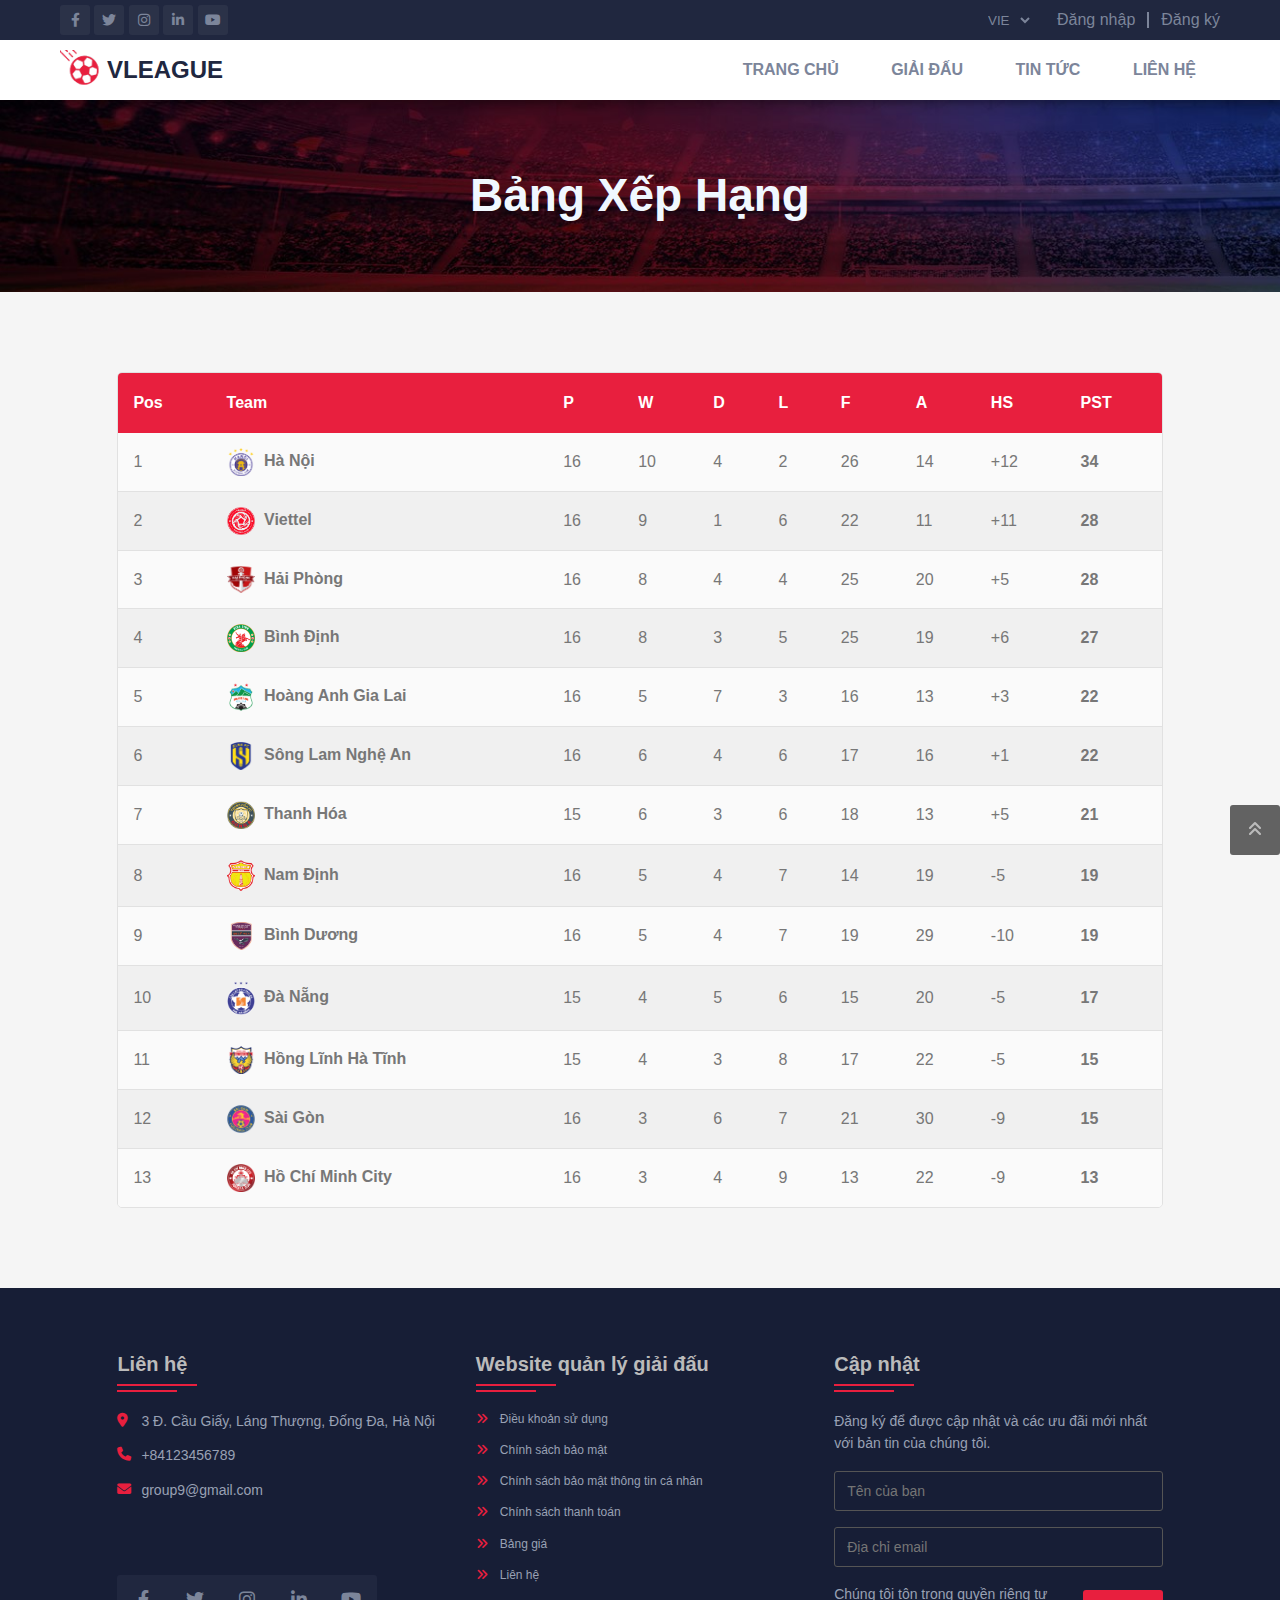
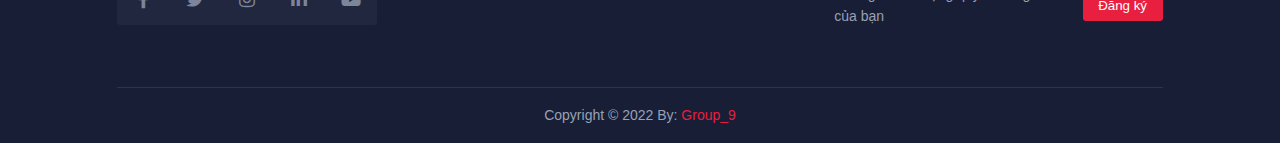
<file: Sources-HTML/point_table.html>
<!DOCTYPE html>
<html >
    <head>
        <meta charset="UTF-8">
        <!-- <meta http-equiv="X-UA-Compatible" content="IE=edge"> -->
        <meta name="viewport" content="width=device-width, initial-scale=1.0">
        <title>Bảng xếp hạng</title>
        <link rel="icon" type="image/x-icon" href="../assets/image/image-logo/logo.png">

        <link rel="stylesheet" href="../assets/Sources-CSS/poin_table.css">
        
        <link rel="stylesheet" href="../assets/Sources-CSS/css-public.css">
        <link rel="stylesheet" href="../assets/fontawesome-free-6.2.0-web/css/all.min.css">
        <link rel="stylesheet" href="../assets/Sources-CSS/color.css">
    <link rel="stylesheet" href="../assets/Sources-CSS/responsive.css">


        
    </head>
    <body>
        <div class="main">
            <div id="header">
                <div id="header-navbar">

                    <div class="list-social">
                        <ul class="icon-social">
                            <li class="fab"><a href="#"><i class="fa-brands fa-facebook-f"></i></a></li>
                            <li class="twi"><a href="#"><i class="fa-brands fa-twitter"></i></a></li>
                            <li class="igr"><a href="#"><i class="fa-brands fa-instagram"></i></a></li>
                            <li class="lik"><a href="#"><i class="fa-brands fa-linkedin-in"></i></a></li>
                            <li class="ytb"><a href="#"><i class="fa-brands fa-youtube"></i></a></li>
                        </ul>
                        
                    </div>
                    
                    <div class="lang-with-sign">
                        <select name="list-languge" id="languge">
                                <option value="vietnam">VIE</option>
                                <option value="english">ENG</option>
                            
                        </select>
                    
                        
                        <div class="header-navbar-link">
                            <a href="javascript:void(0);" class="sign js-sign_in" onclick = "formfunction_lgin()">Đăng nhập</a>
                            <span></span>
                            <a href="javascript:void(0);" class="sign js-sign_up" onclick = "formfunction()">Đăng ký</a>
                
                        </div>
                    </div>
        
                </div>
                
                <div class="logo-nav">
                    <a href="#" class="logo">
                        <img src="../assets/image/image-logo/logo.png" alt="" class="logo-img">
                        <span>VLEAGUE</span>
                    </a>
       
                    <ul id="nav">
                        <li><a href="./index.html">Trang chủ</a></li>
                        <li>
                            <a href="javascript:void(0);">Giải đấu</a>
                            <ul class="subnav">
                                <li><a href="./point_table.html">Bảng xếp hạng</a></li>
                                <li><a href="./schedule.html">Xem lịch đấu</a></li>
                            </ul>
                        </li>
                        <li><a href="./news.html">Tin tức</a></li>
                        <li><a href="./contact.html">Liên hệ</a></li>
                    </ul>
                    <button class="hd-bars js-bars">
                        <i class="fa-sharp fa-solid fa-bars "></i>

                    </button>
                </div>
                <div class="nav-mobile-overlay js-nav-overlay">

                </div>
                <div class="nav-mobile js-nav-mobile">
                    <ul class="nav-mobile-list">
                        <li><a href="./index.html">Trang chủ</a></li>
                        <li>
                            <a href="javascript:void(0);"  onclick="myFunction()">
                                Giải đấu
                                <i class="fa-solid fa-angle-down"></i>
                            </a>    
                            <ul id="js-sub" class="subnav-mobile">
                                <li><a href="./point_table.html">Bảng xếp hạng</a></li>
                                <li><a href="./schedule.html">Xem lịch đấu</a></li>
                            </ul>
                        </li>
                        <li><a href="./news.html">Tin tức</a></li>
                        <li><a href="./contact.html">Liên hệ</a></li>
                        <li class="phone-list"><a href="javascript:void(0);" onclick="formfunction_lgin()" class="js-phone-lgin">Đăng nhập</a></li>
                        <li class="phone-list"><a href="javascript:void(0);" onclick="formfunction()" class="js-phone-lgout">Đăng Ký</a></li>
                        <li class="phone-list"><a href="">Ngôn ngữ</a></li>
                    </ul>
                    <div id="btn-close-sub" class="mobile-close js-nav-close" onclick="closeFunction()">
                        <i class="fa-solid fa-xmark mb-close"></i>
                    </div>
                
               </div>
                
                
            </div>
            <div id="slider">
                <h1 class="posster1">Bảng Xếp Hạng</h1>
            </div>

            <div class="tablecontainer col">
                <div class="wrapp">
                    <div style="overflow-x:auto;">
                        <table>
                            <thead>
                                <tr class="tde">
                                    <th >Pos</th>
                                    
                                    <th>Team</th>
                                    <th>P</th>
                                    <th>W</th>
                                    <th>D</th>
                                    <th>L</th>
                                    <th>F</th>
                                    <th>A</th>
                                    <th>HS</th>
                                    <th>PST</th>
                                </tr>
                            </thead>
                            <tbody>
        
                        
                                <tr class="mau1">
                                <td>1</td>
                            
                                <td>
                                    <img src="../assets/image/image-teams/HN.png" alt="">
                                    <strong>Hà Nội</strong>
                                </td>
                                <td>16</td>
                                <td>10</td>
                                <td>4</td>
                                <td>2</td>
                                <td>26</td>
                                <td>14</td>
                                <td>+12</td>
                                <td>
                                    <strong>34</strong>
                                </td>
                                </tr>
                                <tr class="mau">
                                    <td>2</td>
                
                                    <td>
                                        <img src="../assets/image/image-teams/viettel.png" alt="">
                                        <strong>Viettel</strong>
                                    </td>
                                    <td>16</td>
                                    <td>9</td>
                                    <td>1</td>
                                    <td>6</td>
                                    <td>22</td>
                                    <td>11</td>
                                    <td>+11</td>
                                    <td>
                                        <strong>28</strong>
                                    </td>
                                </tr>
                                <tr class="mau1">
                                    <td>3</td>
                                
                                    <td>
                                        <img src="../assets/image/image-teams/haiphong.png" alt="">
                                        <strong>Hải Phòng</strong>
                                    </td>
                                    <td>16</td>
                                    <td>8</td>
                                    <td>4</td>
                                    <td>4</td>
                                    <td>25</td>
                                    <td>20</td>
                                    <td>+5</td>
                                    <td>
                                        <strong>28</strong>
                                    </td>
                                </tr>
                                <tr class="mau">
                                    <td>4</td>
                                    
                                    <td>
                                        <img src="../assets/image/image-teams/binh-dinh.png" alt="">
                                        <strong>Bình Định</strong>
                                    </td>
                                    <td>16</td>
                                    <td>8</td>
                                    <td>3</td>
                                    <td>5</td>
                                    <td>25</td>
                                    <td>19</td>
                                    <td>+6</td>
                                    <td>
                                        <strong>27</strong>
                                    </td>
                                </tr>
                                <tr class="mau1">
                                    <td >5</td>
                                    
                                    <td>
                                        <img src="../assets/image/image-teams/hagl.png" alt="">
                                        <strong>Hoàng Anh Gia Lai</strong>
                                    </td>
                                    <td>16</td>
                                    <td>5</td>
                                    <td>7</td>
                                    <td>3</td>
                                    <td>16</td>
                                    <td>13</td>
                                    <td>+3</td>
                                    <td>
                                        <strong>22</strong>
                                    </td>
                                </tr>
                                <tr class="mau">
                                    <td>6</td>
                                    
                                    <td>
                                        <img src="../assets/image/image-teams/slna.png" alt="">
                                        <strong>Sông Lam Nghệ An</strong>
                                    </td>
                                    <td>16</td>
                                    <td>6</td>
                                    <td>4</td>
                                    <td>6</td>
                                    <td>17</td>
                                    <td>16</td>
                                    <td>+1</td>
                                    <td>
                                        <strong>22</strong>
                                    </td>
                                </tr>
                                <tr class="mau1">
                                    <td>7</td>
                                    
                                    <td>
                                        <img src="../assets/image/image-teams/thanh-hoa.png" alt="">
                                        <strong>Thanh Hóa</strong>
                                    </td>
                                    <td>15</td>
                                    <td>6</td>
                                    <td>3</td>
                                    <td>6</td>
                                    <td>18</td>
                                    <td>13</td>
                                    <td>+5</td>
                                    <td>
                                        <strong>21</strong>
                                    </td>
                                </tr>
                                <tr class="mau">
                                    <td>8</td>
                                    
                                    <td>
                                        <img src="../assets/image/image-teams/namdinh.png" alt="">
                                        <strong>Nam Định</strong>
                                    </td>
                                    <td>16</td>
                                    <td>5</td>
                                    <td>4</td>
                                    <td>7</td>
                                    <td>14</td>
                                    <td>19</td>
                                    <td>-5</td>
                                    <td>
                                        <strong>19</strong>
                                    </td>
                                </tr>
                                <tr class="mau1">
                                    <td>9</td>
                                    
                                    <td>
                                        <img src="../assets/image/image-teams/bd.png" alt="">
                                        <strong>Bình Dương</strong>
                                    </td>
                                    <td>16</td>
                                    <td>5</td>
                                    <td>4</td>
                                    <td>7</td>
                                    <td>19</td>
                                    <td>29</td>
                                    <td>-10</td>
                                    <td>
                                        <strong>19</strong>
                                    </td>
                                </tr>
                                <tr class="mau">
                                    <td>10</td>
                                    
                                    <td>
                                        <img src="../assets/image/image-teams/dn.png" alt="">
                                        <strong>Đà Nẵng</strong>
                                    </td>
                                    <td>15</td>
                                    <td>4</td>
                                    <td>5</td>
                                    <td>6</td>
                                    <td>15</td>
                                    <td>20</td>
                                    <td>-5</td>
                                    <td>
                                        <strong>17</strong>
                                    </td>
                                </tr>
                                <tr class="mau1">
                                    <td>11</td>
                                    
                                    <td>
                                        <img src="../assets/image/image-teams/ha-tinh.png" alt="">
                                        <strong>Hồng Lĩnh Hà Tĩnh</strong>
                                    </td>
                                    <td>15</td>
                                    <td>4</td>
                                    <td>3</td>
                                    <td>8</td>
                                    <td>17</td>
                                    <td>22</td>
                                    <td>-5</td>
                                    <td>
                                        <strong>15</strong>
                                    </td>
                                </tr>
                                <tr class="mau">
                                    <td>12</td>
                                    
                                    <td>
                                        <img src="../assets/image/image-teams/saigon.png" alt="">
                                        <strong>Sài Gòn</strong>
                                    </td>
                                    <td>16</td>
                                    <td>3</td>
                                    <td>6</td>
                                    <td>7</td>
                                    <td>21</td>
                                    <td>30</td>
                                    <td>-9</td>
                                    <td>
                                        <strong>15</strong>
                                    </td>
                                </tr>
                                <tr class="mau1">
                                    <td>13</td>
                                    
                                    <td>
                                        <img src="../assets/image/image-teams/tphcm.png" alt="">
                                        <strong>Hồ Chí Minh City</strong>
                                    </td>
                                    <td>16</td>
                                    <td>3</td>
                                    <td>4</td>
                                    <td>9</td>
                                    <td>13</td>
                                    <td>22</td>
                                    <td>-9</td>
                                    <td>
                                        <strong>13</strong>
                                    </td>
                                </tr>
                            </tbody>
                        
                        </table>
                    </div>

                </div>
            </div>
        
            <div id="footer">
                <div class="footer-wrap">
                    <div class="row">
                        <div class="contact-section ft-col">
                            <h3>Liên hệ</h3>
                            <ul class="info">
                                <li class="ft-list">
                                    <i class="fa-solid fa-location-dot ft-icon"></i>
                                    <span>3 Đ. Cầu Giấy, Láng Thượng, Đống Đa, Hà Nội</span>
                                </li>
                                <li class="ft-list">
                                    <i class="fa-solid fa-phone ft-icon"></i>
                                    <span>+84123456789</span>
                                </li>
                                <li class="ft-list">
                                    <i class="fa-solid fa-envelope ft-icon"></i>
                                    <span>group9@gmail.com</span>
                                </li>
                                
                            </ul>
                            <div class="contact-social">
                                <ul>
                                    <li><a href="#"><i class="fa-brands fa-facebook-f"></i></a></li>
                                    <li><a href="#"><i class="fa-brands fa-twitter"></i></a></li>
                                    <li><a href="#"><i class="fa-brands fa-instagram"></i></a></li>
                                    <li><a href="#"><i class="fa-brands fa-linkedin-in"></i></a></li>
                                    <li><a href="#"><i class="fa-brands fa-youtube"></i></a></li>
                                </ul>
                            </div>
                            
                        </div>
                        <div class="about-section ft-col">
                            <h3>Website quản lý giải đấu</h3>
                            <ul class="list-about">
                                <li class="ft-list">
                                    <i class="fa-solid fa-angles-right ft-icon"></i>
                                    <a href="">Điều khoản sử dụng</a>
                                </li>
                                <li class="ft-list">
                                    <i class="fa-solid fa-angles-right ft-icon"></i>
                                    <a href="">Chính sách bảo mật</a>
                                </li>
                                <li class="ft-list">
                                    <i class="fa-solid fa-angles-right ft-icon"></i>
                                    <a href="">Chính sách bảo mật thông tin cá nhân</a>
                                </li>
                                <li class="ft-list">
                                    <i class="fa-solid fa-angles-right ft-icon"></i>
                                    <a href="">Chính sách thanh toán</a>
                                </li>
                                <li class="ft-list">
                                    <i class="fa-solid fa-angles-right ft-icon"></i>
                                    <a href="">Bảng giá</a>
                                </li>
                                <li class="ft-list">
                                    <i class="fa-solid fa-angles-right ft-icon"></i>
                                    <a href="">Liên hệ</a>
                                </li>
                                
                            </ul>
                        </div>
                        <div class="update-section ft-col">
                            <h3>Cập nhật</h3>
                            <p>Đăng ký để được cập nhật và các ưu đãi mới nhất với bản tin của chúng tôi.</p>
                            <input type="text" placeholder="Tên của bạn">
                            <input type="text" placeholder="Địa chỉ email">
                            <div class="ft-privacy">
                                <span>Chúng tôi tôn trọng quyền riêng tư của bạn</span>
                                <div>
                                    <button>Đăng ký</button>
                                </div>
                                
                            </div>
                        </div>
                    </div>
                    <div class="copyright">
                        <p>Copyright &copy; 2022 By: <span>Group_9</span></p>
                    </div>
                </div>
            </div> 
        </div>
         <!-- dang ky -->
         <div id="js-modal" class="modal ">

            <div onclick="closeform()" class="modal-overlay">

            </div>
            <div class="modal-body">
                <div class="form-md">
                    <div class="form-md-container">
                        <div class="form-md-header">
                            <h3 class="form-md-heading">Đăng ký</h3>
                            <span class="md-switch-btn">Đăng nhập</span>
                        </div>
                        <div class="form-md-body">
                            <input type="text" class="form-md-input" placeholder="Nhập số điện thoại">
                            <input type="password" class="form-md-input" placeholder="nhập mật khẩu">
                            <input type="password" class="form-md-input" placeholder="Nhập lại mật khẩu">
                        </div>
                        <div class="form-md-aside">
                            <p class="txt-policy">
                                Bằng việc đăng ký, bạn đã đồng ý với chúng tôi về
                                <a href="#" class="md-policy-link">Điều khoản dịch vụ</a> &
                                <a href="#" class="md-policy-link">Chính sách bảo mật</a>
                            </p>
                        </div>
                        <div class="form-md-controls">
                            <button class="btn" onclick="closeform()">TRỞ LẠI</button>
                            <button class="btn btn-primary" onclick="closeform()">ĐĂNG KÝ </button>
                        </div>
                    </div>
                    
                    <div class="form-md-socials">
                        
                        <a href="" class="md-btn-icon face">
                            <i class="fa-brands fa-square-facebook md-social-icon"></i>
                            Facebook
                            
                        </a>
                        <a href="" class="md-btn-icon goo">
                            <i class="fa-brands fa-google-plus-g md-social-icon"></i>
                            Google
                        </a>
                    </div>
                </div>
            </div>
        </div>
        <!-- dang nhap -->
        <div id="js-modal-lgin" class="modal-lgin ">

            <div onclick="closeform()" class="modal-overlay">

            </div>
            <div class="modal-body">
                <div class="form-md">
                    <div class="form-md-container">
                        <div class="form-md-header">
                            <h3 class="form-md-heading">Đăng nhập</h3>
                            <span class="md-switch-btn">Đăng ký</span>
                        </div>
                        <div class="form-md-body">
                            <input type="text" class="form-md-input" placeholder="Nhập số điện thoại">
                            <input type="password" class="form-md-input" placeholder="nhập mật khẩu">
                        </div>
                        <div class="form-md-aside">
                            <p class="txt-support">
                                <a href="#" class="sp-link">Quên mật khẩu</a>
                                <a href="#" class="help-link">Cần trợ giúp?</a>
                            </p>
                        </div>
                        <div class="form-md-controls">
                            <button class="btn" onclick="closeform()">TRỞ LẠI</button>
                            <button class="btn btn-primary" onclick="closeform()">ĐĂNG NHẬP </button>
                        </div>
                    </div>
                    
                    <div class="form-md-socials">
                    
                        <a href="" class="md-btn-icon face">
                            <i class="fa-brands fa-square-facebook md-social-icon"></i>
                            Facebook
                            
                        </a>
                        <a href="" class="md-btn-icon goo">
                            <i class="fa-brands fa-google-plus-g md-social-icon"></i>
                            Google
                        </a>
                       
                    </div>
                </div>
            </div>
        </div>
        <!-- back to top -->
        <div class="rocket">
            <a href="#">
                <i class="fa-solid fa-angles-up"></i>
            </a>
        </div>
        <script src="../assets/JS/form.js"></script>
        <script src="../assets/JS/sidebar.js"></script>

    </body>
</html>
</file>
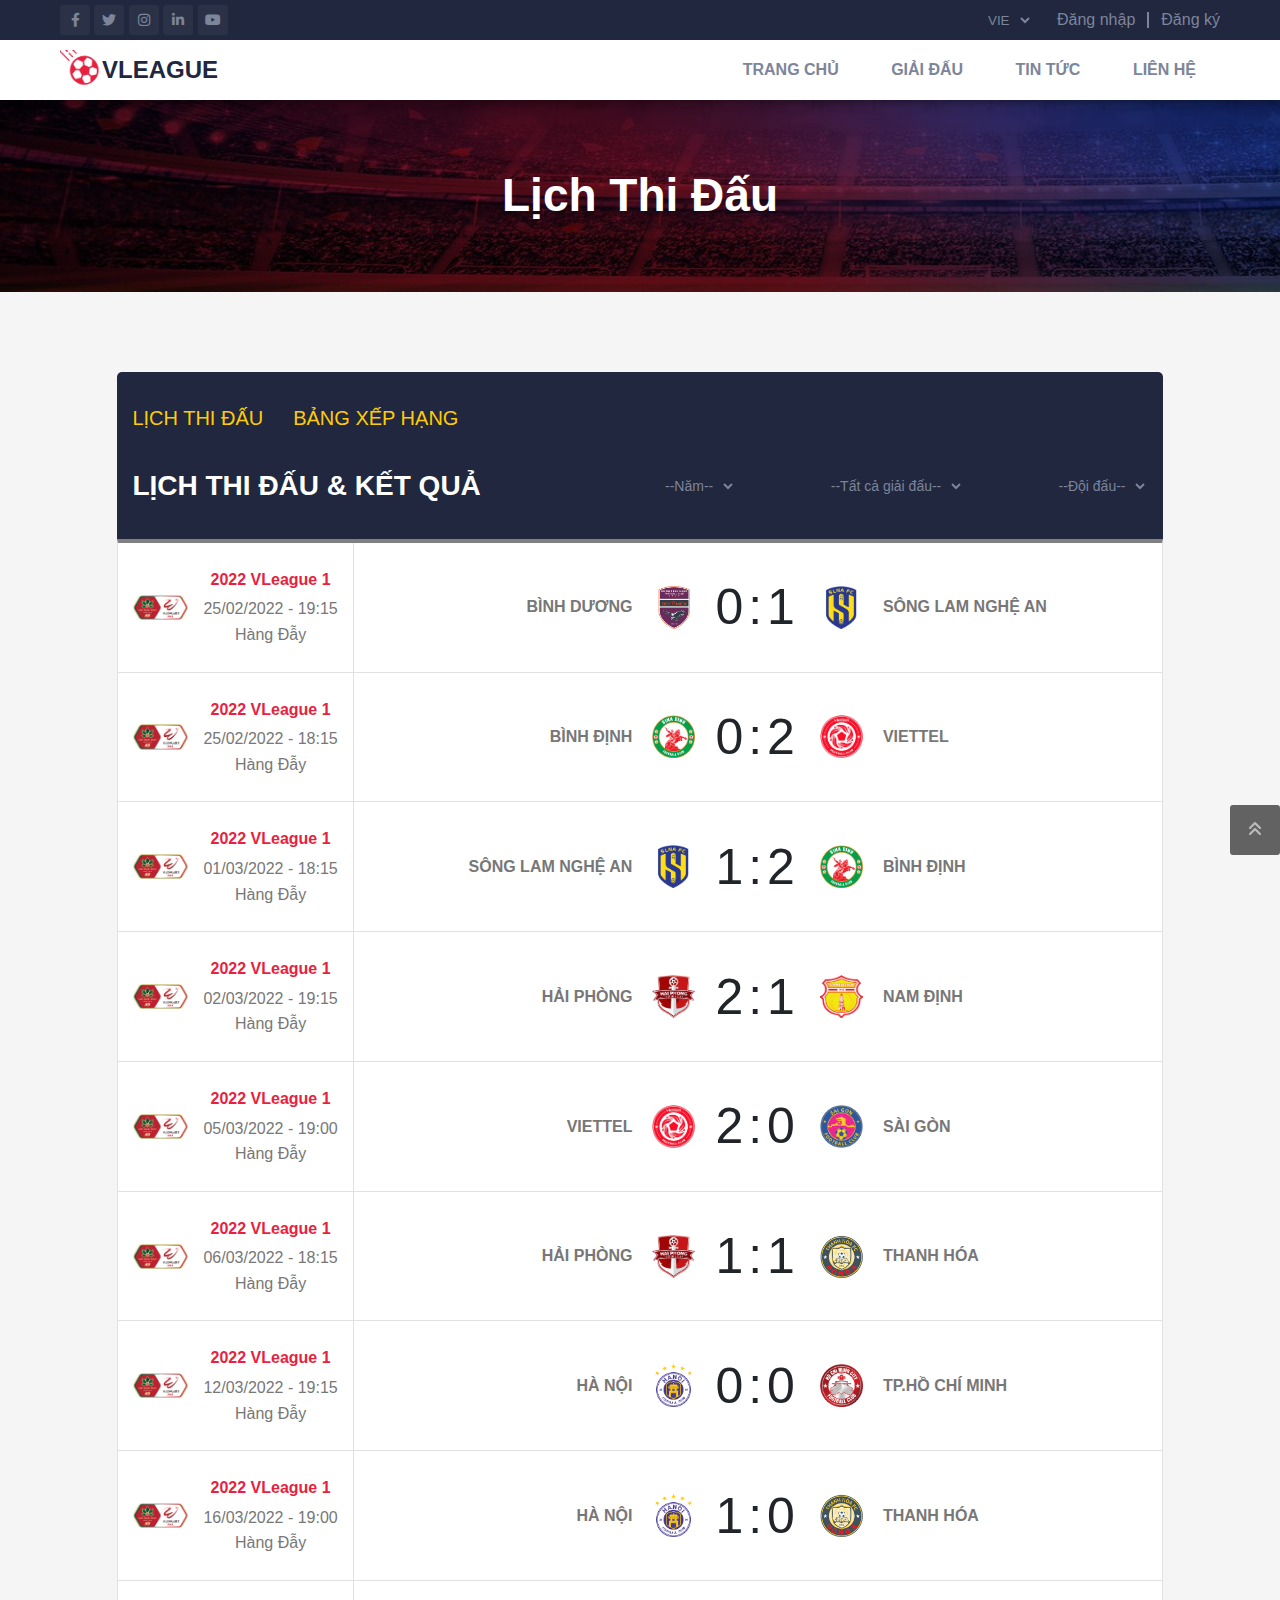
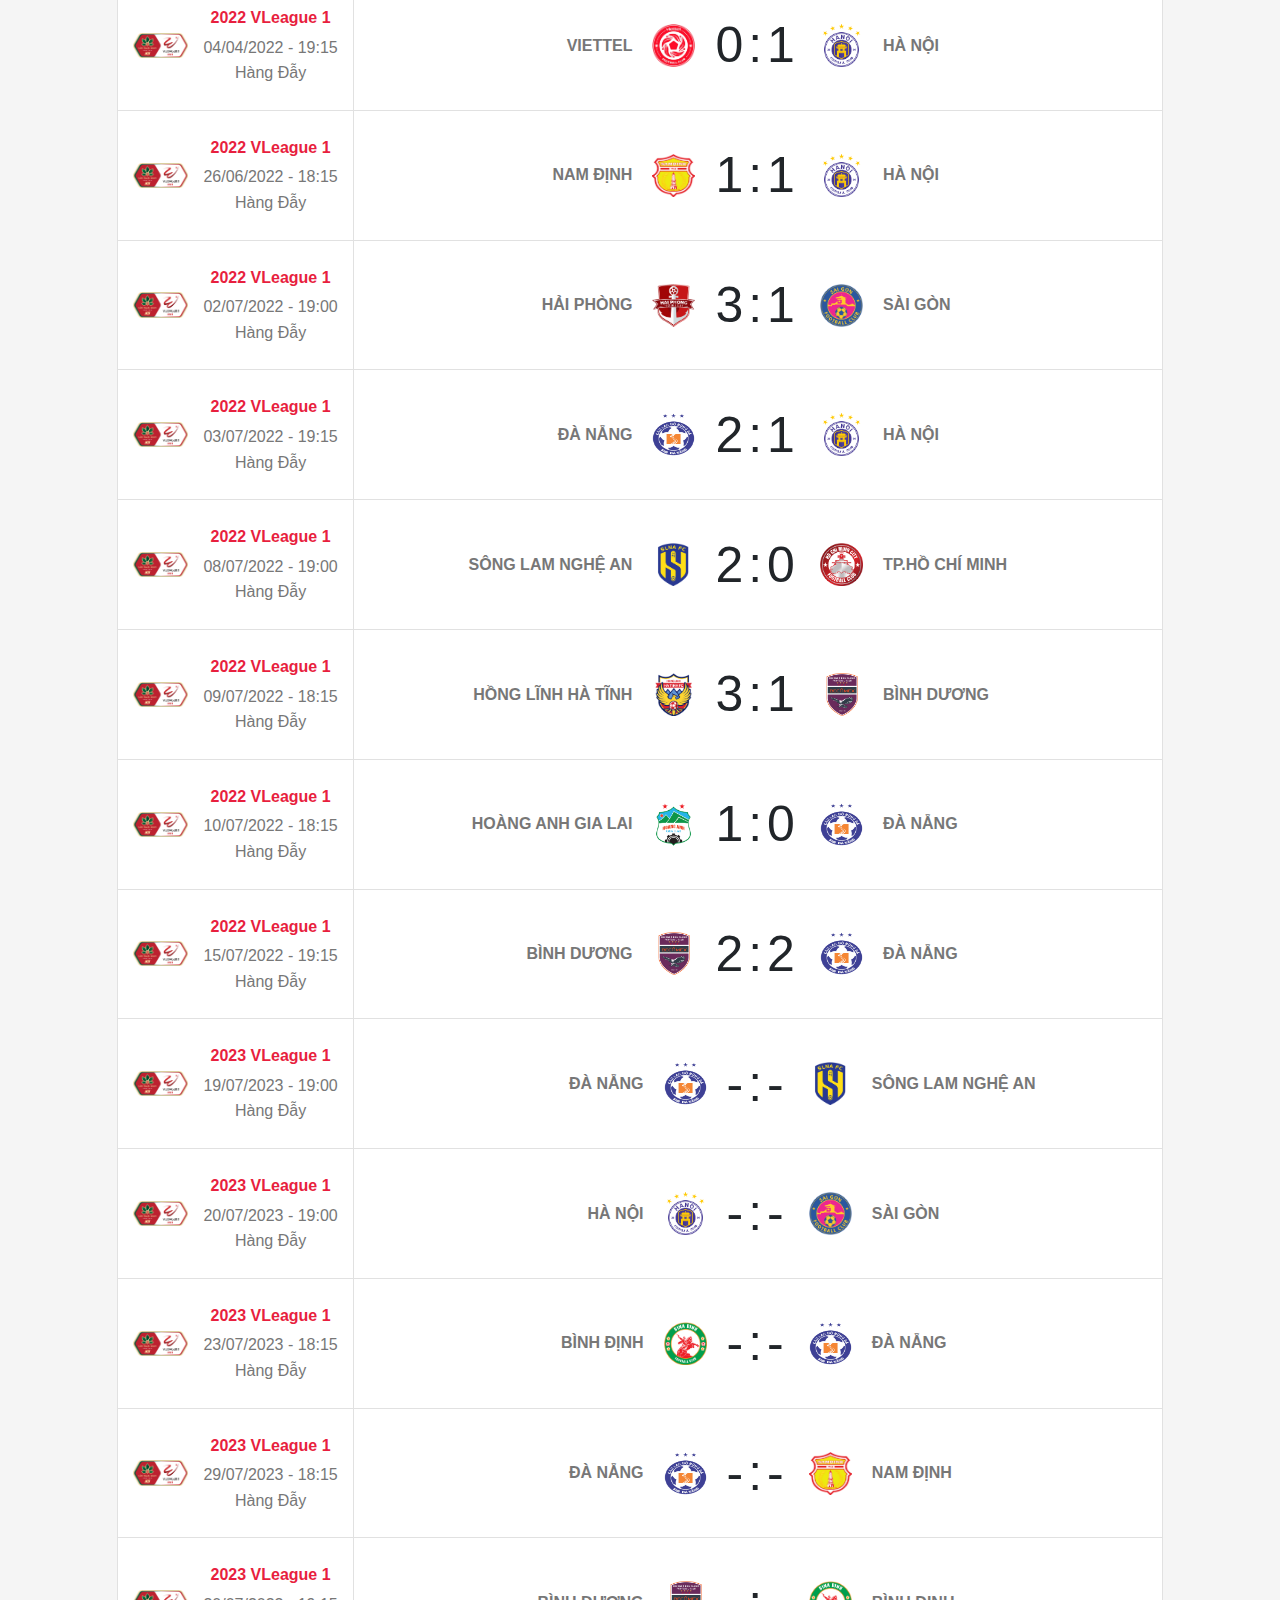
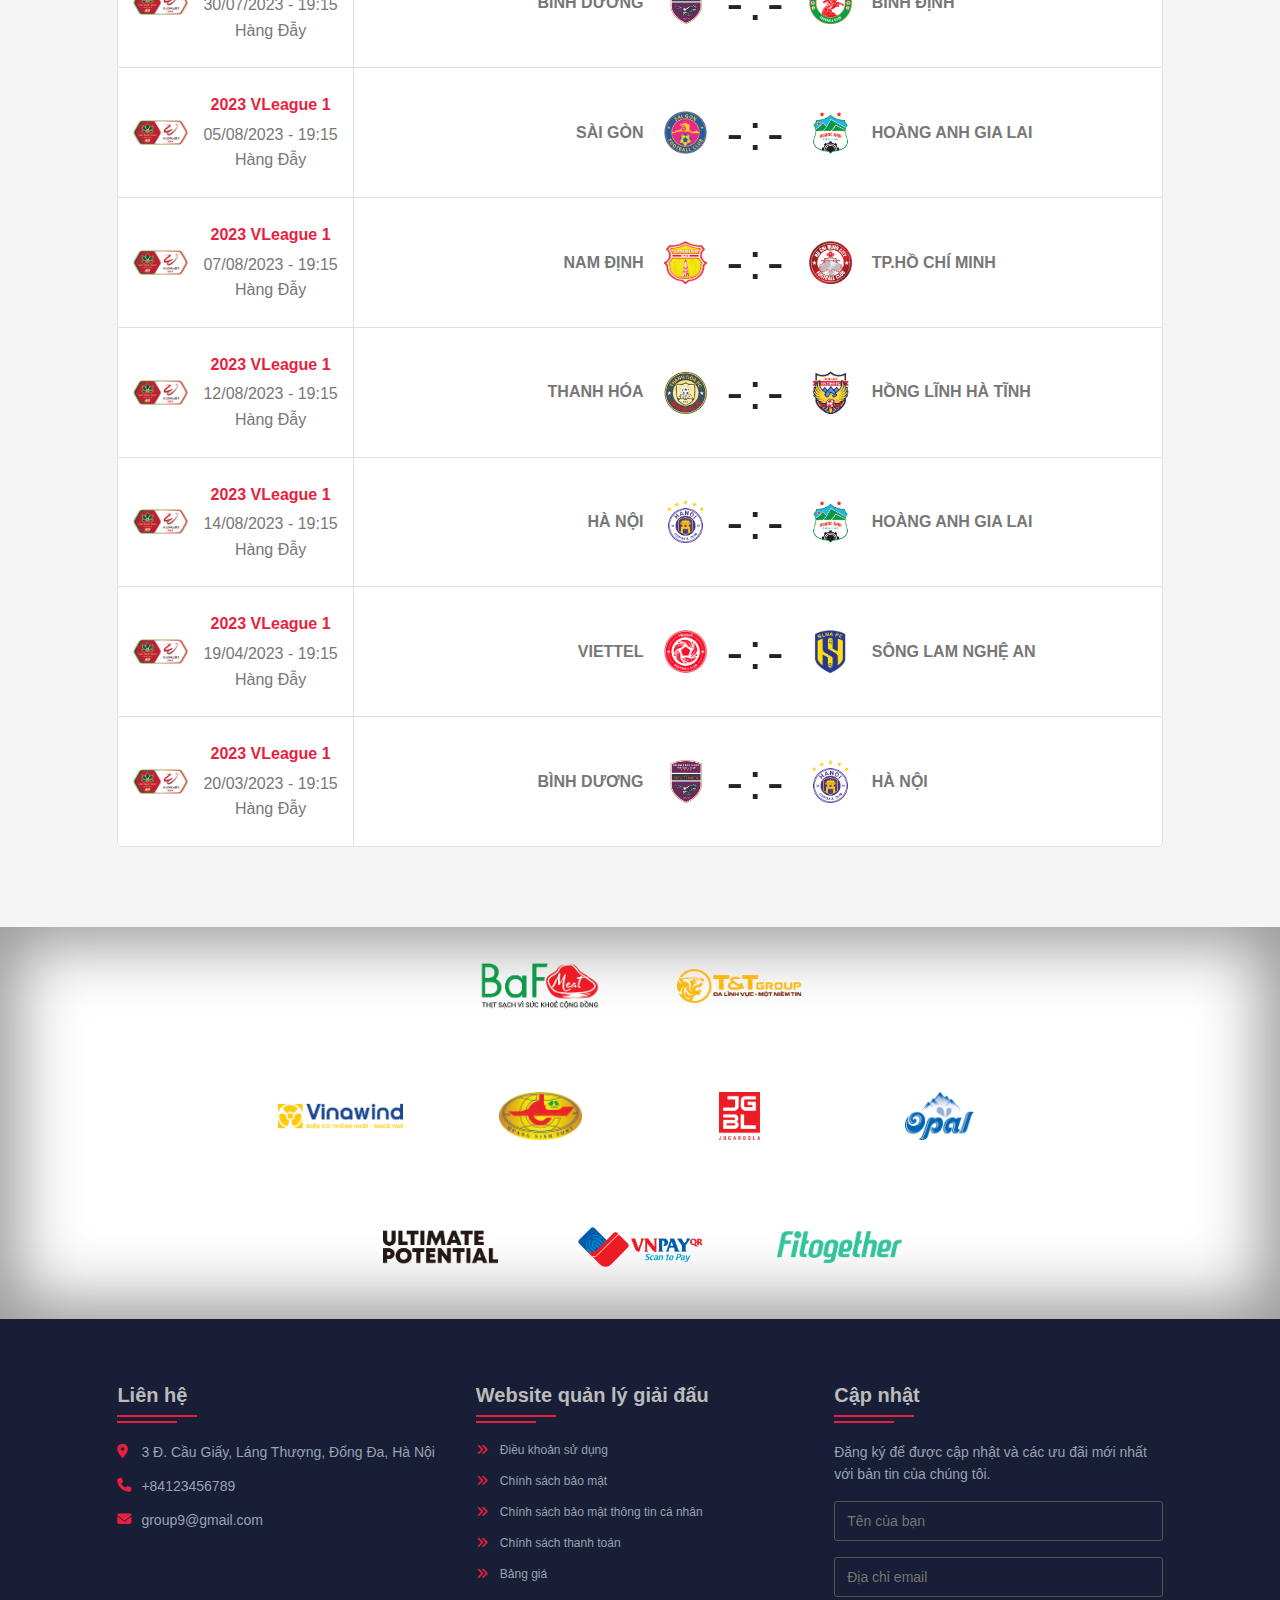
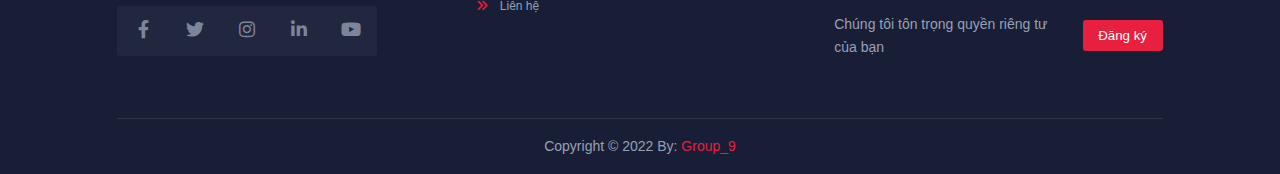
<file: Sources-HTML/schedule.html>
<!DOCTYPE html>
<html lang="en">
<head>
    <meta charset="UTF-8">
    <meta http-equiv="X-UA-Compatible" content="IE=edge">
    <meta name="viewport" content="width=device-width, initial-scale=1.0">
    <title>Lịch thi đấu</title>
    <link rel="icon" type="image/x-icon" href="../assets/image/image-logo/logo.png">
    
    <link rel="stylesheet" href="../assets/Sources-CSS/schedule.css">
    <link rel="stylesheet" href="../assets/Sources-CSS/color.css">
    <link rel="stylesheet" href="../assets/Sources-CSS/css-public.css">
    <link rel="stylesheet" href="../assets/Sources-CSS/responsive.css">



    <link rel="stylesheet" href="../assets/fontawesome-free-6.2.0-web/css/all.min.css">
</head>
<body>
    <div id="main">
        <div id="header">
            <div id="header-navbar">

                <div class="list-social">
                    <ul class="icon-social">
                        <li class="fab"><a href="#"><i class="fa-brands fa-facebook-f"></i></a></li>
                        <li class="twi"><a href="#"><i class="fa-brands fa-twitter"></i></a></li>
                        <li class="igr"><a href="#"><i class="fa-brands fa-instagram"></i></a></li>
                        <li class="lik"><a href="#"><i class="fa-brands fa-linkedin-in"></i></a></li>
                        <li class="ytb"><a href="#"><i class="fa-brands fa-youtube"></i></a></li>
                    </ul>
                    
                </div>
                
                <div class="lang-with-sign">
                    <select name="list-languge" id="languge">
                            <option value="vietnam">VIE</option>
                            <option value="english">ENG</option>
                        
                    </select>
                
                    
                    <div class="header-navbar-link">
                        <a href="javascript:void(0);" class="sign js-sign_in" onclick = "formfunction_lgin()">Đăng nhập</a>
                        <span></span>
                        <a href="javascript:void(0);" class="sign js-sign_up" onclick = "formfunction()">Đăng ký</a>
            
                    </div>
                </div>
    
            </div>
            
            <div class="logo-nav">
                <a href="#" class="logo">
                    <img src="../assets/image/image-logo/logo.png" alt="" class="logo-img">
                    <span>VLEAGUE</span>
                </a>
   
                <ul id="nav">
                    <li><a href="./index.html">Trang chủ</a></li>
                    <li>
                        <a href="javascript:void(0);">Giải đấu</a>
                        <ul class="subnav">
                            <li><a href="./point_table.html">Bảng xếp hạng</a></li>
                            <li><a href="./schedule.html">Xem lịch đấu</a></li>
                        </ul>
                    </li>
                    <li><a href="./news.html">Tin tức</a></li>
                    <li><a href="./contact.html">Liên hệ</a></li>
                </ul>
                <button class="hd-bars js-bars">
                    <i class="fa-sharp fa-solid fa-bars "></i>

                </button>
            </div>
            <div class="nav-mobile-overlay js-nav-overlay">

            </div>
            <div class="nav-mobile js-nav-mobile">
                <ul class="nav-mobile-list">
                    <li><a href="./index.html">Trang chủ</a></li>
                    <li>
                        <a href="javascript:void(0);"  onclick="myFunction()">
                            Giải đấu
                            <i class="fa-solid fa-angle-down"></i>
                        </a>    
                        <ul id="js-sub" class="subnav-mobile">
                            <li><a href="./point_table.html">Bảng xếp hạng</a></li>
                            <li><a href="./schedule.html">Xem lịch đấu</a></li>
                        </ul>
                    </li>
                    <li><a href="./news.html">Tin tức</a></li>
                    <li><a href="./contact.html">Liên hệ</a></li>
                    <li class="phone-list"><a href="javascript:void(0);" onclick="formfunction_lgin()" class="js-phone-lgin">Đăng nhập</a></li>
                    <li class="phone-list"><a href="javascript:void(0);" onclick="formfunction()" class="js-phone-lgout">Đăng Ký</a></li>
                    <li class="phone-list"><a href="">Ngôn ngữ</a></li>
                </ul>
                <div id="btn-close-sub" class="mobile-close js-nav-close" onclick="closeFunction()">
                    <i class="fa-solid fa-xmark mb-close"></i>
                </div>
            
           </div>
            
            
        </div>


        <div id="slider">
            <div class="text-decoration">
                <h1 class="text-heading">Lịch Thi Đấu</h1>
            </div>
        </div>

        <div id="content" class="col">
            <div class="content-head">
                <div class="content-nav">
                    <ul class="nav">
                        <li><a href="#schedule-competition">Lịch thi đấu</a></li>
                        <li><a href="./point_table.html">Bảng xếp hạng</a></li>
                    </ul>
                </div>
                <div class="flex">
                    <div class="col-half"><h2 class="content-title">lịch thi đấu & kết quả</h2></div>
                    <div class="content-form-control col-half">
                        <select name="" id="" class="form-control">
                            <option value="">--Năm--</option>
                        </select>
                        <select name="" id="" class="form-control">
                            <option value="">--Tất cả giải đấu--</option>
                        </select>
                        <select name="" id="" class="form-control">
                            <option value="Năm">--Đội đấu--</option>
                        </select>
                    </div>
                </div>
            </div>

            <div class="content-main">
                <div class="content-main-nav flex">
                    <div class="content-info flex">
                        <img src="../assets/image/image-logo/logothidau.png" alt="">
                        <div class="content-info-nav">
                            <p>2022 VLeague 1</p>
                            <p>25/02/2022 - 19:15</p>
                            <p>Hàng Đẫy</p>
                        </div>
                    </div>

                    <div class="content-score flex">
                        <div class="col-half flex align-items justify-right">
                            <p>BÌNH DƯƠNG</p>
                            <img src="../assets/image/image-teams/bd.png" alt="">
                        </div>
                        <div class="score">0:1</div>
                        <div class="col-half flex align-items justify-left">
                            <img src="../assets/image/image-teams/slna.png" alt="">
                            <p>SÔNG LAM NGHỆ AN</p>
                        </div>
                    </div>
                </div>

                <div class="content-main-nav flex">
                    <div class="content-info flex">
                        <img src="../assets/image/image-logo/logothidau.png" alt="">
                        <div class="content-info-nav">
                            <p>2022 VLeague 1</p>
                            <p>25/02/2022 - 18:15</p>
                            <p>Hàng Đẫy</p>
                        </div>
                    </div>

                    <div class="content-score flex">
                        <div class="col-half flex align-items justify-right">
                            <p>BÌNH ĐỊNH</p>
                            <img src="../assets/image/image-teams/binh-dinh.png" alt="">
                        </div>
                        <div class="score">0:2</div>
                        <div class="col-half flex align-items justify-left">
                            <img src="../assets/image/image-teams/viettel.png" alt="">
                            <p>VIETTEL</p>
                        </div>
                    </div>
                </div>

                <div class="content-main-nav flex">
                    <div class="content-info flex">
                        <img src="../assets/image/image-logo/logothidau.png" alt="">
                        <div class="content-info-nav">
                            <p>2022 VLeague 1</p>
                            <p>01/03/2022 - 18:15</p>
                            <p>Hàng Đẫy</p>
                        </div>
                    </div>

                    <div class="content-score flex">
                        <div class="col-half flex align-items justify-right">
                            <p>SÔNG LAM NGHỆ AN</p>
                            <img src="../assets/image/image-teams/slna.png" alt="">
                        </div>
                        <div class="score">1:2</div>
                        <div class="col-half flex align-items justify-left">
                            <img src="../assets/image/image-teams/binh-dinh.png" alt="">
                            <p>BÌNH ĐỊNH</p>
                        </div>
                    </div>
                </div>

                <div class="content-main-nav flex">
                    <div class="content-info flex">
                        <img src="../assets/image/image-logo/logothidau.png" alt="">
                        <div class="content-info-nav">
                            <p>2022 VLeague 1</p>
                            <p>02/03/2022 - 19:15</p>
                            <p>Hàng Đẫy</p>
                        </div>
                    </div>

                    <div class="content-score flex">
                        <div class="col-half flex align-items justify-right">
                            <p>HẢI PHÒNG</p>
                            <img src="../assets/image/image-teams/haiphong.png" alt="">
                        </div>
                        <div class="score">2:1</div>
                        <div class="col-half flex align-items justify-left">
                            <img src="../assets/image/image-teams/namdinh.png" alt="">
                            <p>NAM ĐỊNH</p>
                        </div>
                    </div>
                </div>

                <div class="content-main-nav flex">
                    <div class="content-info flex">
                        <img src="../assets/image/image-logo/logothidau.png" alt="">
                        <div class="content-info-nav">
                            <p>2022 VLeague 1</p>
                            <p>05/03/2022 - 19:00</p>
                            <p>Hàng Đẫy</p>
                        </div>
                    </div>

                    <div class="content-score flex">
                        <div class="col-half flex align-items justify-right">
                            <p>VIETTEL</p>
                            <img src="../assets/image/image-teams/viettel.png" alt="">
                        </div>
                        <div class="score">2:0</div>
                        <div class="col-half flex align-items justify-left">
                            <img src="../assets/image/image-teams/saigon.png" alt="">
                            <p>SÀI GÒN</p>
                        </div>
                    </div>
                </div>

                <div class="content-main-nav flex">
                    <div class="content-info flex">
                        <img src="../assets/image/image-logo/logothidau.png" alt="">
                        <div class="content-info-nav">
                            <p>2022 VLeague 1</p>
                            <p>06/03/2022 - 18:15</p>
                            <p>Hàng Đẫy</p>
                        </div>
                    </div>

                    <div class="content-score flex">
                        <div class="col-half flex align-items justify-right">
                            <p>HẢI PHÒNG</p>
                            <img src="../assets/image/image-teams/haiphong.png" alt="">
                        </div>
                        <div class="score">1:1</div>
                        <div class="col-half flex align-items justify-left">
                            <img src="../assets/image/image-teams/thanh-hoa.png" alt="">
                            <p>THANH HÓA</p>
                        </div>
                    </div>
                </div>

                <div class="content-main-nav flex">
                    <div class="content-info flex">
                        <img src="../assets/image/image-logo/logothidau.png" alt="">
                        <div class="content-info-nav">
                            <p>2022 VLeague 1</p>
                            <p>12/03/2022 - 19:15</p>
                            <p>Hàng Đẫy</p>
                        </div>
                    </div>

                    <div class="content-score flex">
                        <div class="col-half flex align-items justify-right">
                            <p>HÀ NỘI</p>
                            <img src="../assets/image/image-teams/HN.png" alt="">
                        </div>
                        <div class="score">0:0</div>
                        <div class="col-half flex align-items justify-left">
                            <img src="../assets/image/image-teams/tphcm.png" alt="">
                            <p>TP.HỒ CHÍ MINH</p>
                        </div>
                    </div>
                </div>

                <div class="content-main-nav flex">
                    <div class="content-info flex">
                        <img src="../assets/image/image-logo/logothidau.png" alt="">
                        <div class="content-info-nav">
                            <p>2022 VLeague 1</p>
                            <p>16/03/2022 - 19:00</p>
                            <p>Hàng Đẫy</p>
                        </div>
                    </div>

                    <div class="content-score flex">
                        <div class="col-half flex align-items justify-right">
                            <p>HÀ NỘI</p>
                            <img src="../assets/image/image-teams/HN.png" alt="">
                        </div>
                        <div class="score">1:0</div>
                        <div class="col-half flex align-items justify-left">
                            <img src="../assets/image/image-teams/thanh-hoa.png" alt="">
                            <p>THANH HÓA</p>
                        </div>
                    </div>
                </div>

                <div class="content-main-nav flex">
                    <div class="content-info flex">
                        <img src="../assets/image/image-logo/logothidau.png" alt="">
                        <div class="content-info-nav">
                            <p>2022 VLeague 1</p>
                            <p>04/04/2022 - 19:15</p>
                            <p>Hàng Đẫy</p>
                        </div>
                    </div>

                    <div class="content-score flex">
                        <div class="col-half flex align-items justify-right">
                            <p>VIETTEL</p>
                            <img src="../assets/image/image-teams/viettel.png" alt="">
                        </div>
                        <div class="score">0:1</div>
                        <div class="col-half flex align-items justify-left">
                            <img src="../assets/image/image-teams/HN.png" alt="">
                            <p>HÀ NỘI</p>
                        </div>
                    </div>
                </div>

                <div class="content-main-nav flex">
                    <div class="content-info flex">
                        <img src="../assets/image/image-logo/logothidau.png" alt="">
                        <div class="content-info-nav">
                            <p>2022 VLeague 1</p>
                            <p>26/06/2022 - 18:15</p>
                            <p>Hàng Đẫy</p>
                        </div>
                    </div>

                    <div class="content-score flex">
                        <div class="col-half flex align-items justify-right">
                            <p>NAM ĐỊNH</p>
                            <img src="../assets/image/image-teams/namdinh.png" alt="">
                        </div>
                        <div class="score">1:1</div>
                        <div class="col-half flex align-items justify-left">
                            <img src="../assets/image/image-teams/HN.png" alt="">
                            <p>HÀ NỘI</p>
                        </div>
                    </div>
                </div>

                <div class="content-main-nav flex">
                    <div class="content-info flex">
                        <img src="../assets/image/image-logo/logothidau.png" alt="">
                        <div class="content-info-nav">
                            <p>2022 VLeague 1</p>
                            <p>02/07/2022 - 19:00</p>
                            <p>Hàng Đẫy</p>
                        </div>
                    </div>

                    <div class="content-score flex">
                        <div class="col-half flex align-items justify-right">
                            <p>HẢI PHÒNG</p>
                            <img src="../assets/image/image-teams/haiphong.png" alt="">
                        </div>
                        <div class="score">3:1</div>
                        <div class="col-half flex align-items justify-left">
                            <img src="../assets/image/image-teams/saigon.png" alt="">
                            <p>SÀI GÒN</p>
                        </div>
                    </div>
                </div>

                <div class="content-main-nav flex">
                    <div class="content-info flex">
                        <img src="../assets/image/image-logo/logothidau.png" alt="">
                        <div class="content-info-nav">
                            <p>2022 VLeague 1</p>
                            <p>03/07/2022 - 19:15</p>
                            <p>Hàng Đẫy</p>
                        </div>
                    </div>

                    <div class="content-score flex">
                        <div class="col-half flex align-items justify-right">
                            <p>ĐÀ NẴNG</p>
                            <img src="../assets/image/image-teams/dn.png" alt="">
                        </div>
                        <div class="score">2:1</div>
                        <div class="col-half flex align-items justify-left">
                            <img src="../assets/image/image-teams/HN.png" alt="">
                            <p>HÀ NỘI</p>
                        </div>
                    </div>
                </div>

                <div class="content-main-nav flex">
                    <div class="content-info flex">
                        <img src="../assets/image/image-logo/logothidau.png" alt="">
                        <div class="content-info-nav">
                            <p>2022 VLeague 1</p>
                            <p>08/07/2022 - 19:00</p>
                            <p>Hàng Đẫy</p>
                        </div>
                    </div>

                    <div class="content-score flex">
                        <div class="col-half flex align-items justify-right">
                            <p>SÔNG LAM NGHỆ AN</p>
                            <img src="../assets/image/image-teams/slna.png" alt="">
                        </div>
                        <div class="score">2:0</div>
                        <div class="col-half flex align-items justify-left">
                            <img src="../assets/image/image-teams/tphcm.png" alt="">
                            <p>TP.HỒ CHÍ MINH</p>
                        </div>
                    </div>
                </div>

                <div class="content-main-nav flex">
                    <div class="content-info flex">
                        <img src="../assets/image/image-logo/logothidau.png" alt="">
                        <div class="content-info-nav">
                            <p>2022 VLeague 1</p>
                            <p>09/07/2022 - 18:15</p>
                            <p>Hàng Đẫy</p>
                        </div>
                    </div>

                    <div class="content-score flex">
                        <div class="col-half flex align-items justify-right">
                            <p>HỒNG LĨNH HÀ TĨNH</p>
                            <img src="../assets/image/image-teams/ha-tinh.png" alt="">
                        </div>
                        <div class="score">3:1</div>
                        <div class="col-half flex align-items justify-left">
                            <img src="../assets/image/image-teams/bd.png" alt="">
                            <p>BÌNH DƯƠNG</p>
                        </div>
                    </div>
                </div>

                <div class="content-main-nav flex">
                    <div class="content-info flex">
                        <img src="../assets/image/image-logo/logothidau.png" alt="">
                        <div class="content-info-nav">
                            <p>2022 VLeague 1</p>
                            <p>10/07/2022 - 18:15</p>
                            <p>Hàng Đẫy</p>
                        </div>
                    </div>

                    <div class="content-score flex">
                        <div class="col-half flex align-items justify-right">
                            <p>HOÀNG ANH GIA LAI</p>
                            <img src="../assets/image/image-teams/hagl.png" alt="">
                        </div>
                        <div class="score">1:0</div>
                        <div class="col-half flex align-items justify-left">
                            <img src="../assets/image/image-teams/dn.png" alt="">
                            <p>ĐÀ NẴNG</p>
                        </div>
                    </div>
                </div>

                <div class="content-main-nav flex">
                    <div class="content-info flex">
                        <img src="../assets/image/image-logo/logothidau.png" alt="">
                        <div class="content-info-nav">
                            <p>2022 VLeague 1</p>
                            <p>15/07/2022 - 19:15</p>
                            <p>Hàng Đẫy</p>
                        </div>
                    </div>

                    <div class="content-score flex">
                        <div class="col-half flex align-items justify-right">
                            <p>BÌNH DƯƠNG</p>
                            <img src="../assets/image/image-teams/bd.png" alt="">
                        </div>
                        <div class="score">2:2</div>
                        <div class="col-half flex align-items justify-left">
                            <img src="../assets/image/image-teams/dn.png" alt="">
                            <p>ĐÀ NẴNG</p>
                        </div>
                    </div>
                </div>

                <div id="schedule-competition" class="content-main-nav flex">
                    <div class="content-info flex">
                        <img src="../assets/image/image-logo/logothidau.png" alt="">
                        <div class="content-info-nav">
                            <p>2023 VLeague 1</p>
                            <p>19/07/2023 - 19:00</p>
                            <p>Hàng Đẫy</p>
                        </div>
                    </div>

                    <div class="content-score flex">
                        <div class="col-half flex align-items justify-right">
                            <p>ĐÀ NẴNG</p>
                            <img src="../assets/image/image-teams/dn.png" alt="">
                        </div>
                        <div class="score">-:-</div>
                        <div class="col-half flex align-items justify-left">
                            <img src="../assets/image/image-teams/slna.png" alt="">
                            <p>SÔNG LAM NGHỆ AN</p>
                        </div>
                    </div>
                </div>

                <div class="content-main-nav flex">
                    <div class="content-info flex">
                        <img src="../assets/image/image-logo/logothidau.png" alt="">
                        <div class="content-info-nav">
                            <p>2023 VLeague 1</p>
                            <p>20/07/2023 - 19:00</p>
                            <p>Hàng Đẫy</p>
                        </div>
                    </div>

                    <div class="content-score flex">
                        <div class="col-half flex align-items justify-right">
                            <p>HÀ NỘI</p>
                            <img src="../assets/image/image-teams/HN.png" alt="">
                        </div>
                        <div class="score">-:-</div>
                        <div class="col-half flex align-items justify-left">
                            <img src="../assets/image/image-teams/saigon.png" alt="">
                            <p>SÀI GÒN</p>
                        </div>
                    </div>
                </div>

                <div class="content-main-nav flex">
                    <div class="content-info flex">
                        <img src="../assets/image/image-logo/logothidau.png" alt="">
                        <div class="content-info-nav">
                            <p>2023 VLeague 1</p>
                            <p>23/07/2023 - 18:15</p>
                            <p>Hàng Đẫy</p>
                        </div>
                    </div>

                    <div class="content-score flex">
                        <div class="col-half flex align-items justify-right">
                            <p>BÌNH ĐỊNH</p>
                            <img src="../assets/image/image-teams/binh-dinh.png" alt="">
                        </div>
                        <div class="score">-:-</div>
                        <div class="col-half flex align-items justify-left">
                            <img src="../assets/image/image-teams/dn.png" alt="">
                            <p>ĐÀ NẴNG</p>
                        </div>
                    </div>
                </div>

                <div class="content-main-nav flex">
                    <div class="content-info flex">
                        <img src="../assets/image/image-logo/logothidau.png" alt="">
                        <div class="content-info-nav">
                            <p>2023 VLeague 1</p>
                            <p>29/07/2023 - 18:15</p>
                            <p>Hàng Đẫy</p>
                        </div>
                    </div>

                    <div class="content-score flex">
                        <div class="col-half flex align-items justify-right">
                            <p>ĐÀ NẴNG</p>
                            <img src="../assets/image/image-teams/dn.png" alt="">
                        </div>
                        <div class="score">-:-</div>
                        <div class="col-half flex align-items justify-left">
                            <img src="../assets/image/image-teams/namdinh.png" alt="">
                            <p>NAM ĐỊNH</p>
                        </div>
                    </div>
                </div>

                <div class="content-main-nav flex">
                    <div class="content-info flex">
                        <img src="../assets/image/image-logo/logothidau.png" alt="">
                        <div class="content-info-nav">
                            <p>2023 VLeague 1</p>
                            <p>30/07/2023 - 19:15</p>
                            <p>Hàng Đẫy</p>
                        </div>
                    </div>

                    <div class="content-score flex">
                        <div class="col-half flex align-items justify-right">
                            <p>BÌNH DƯƠNG</p>
                            <img src="../assets/image/image-teams/bd.png" alt="">
                        </div>
                        <div class="score">-:-</div>
                        <div class="col-half flex align-items justify-left">
                            <img src="../assets/image/image-teams/binh-dinh.png" alt="">
                            <p>BÌNH ĐỊNH</p>
                        </div>
                    </div>
                </div>

                <div class="content-main-nav flex">
                    <div class="content-info flex">
                        <img src="../assets/image/image-logo/logothidau.png" alt="">
                        <div class="content-info-nav">
                            <p>2023 VLeague 1</p>
                            <p>05/08/2023 - 19:15</p>
                            <p>Hàng Đẫy</p>
                        </div>
                    </div>

                    <div class="content-score flex">
                        <div class="col-half flex align-items justify-right">
                            <p>SÀI GÒN</p>
                            <img src="../assets/image/image-teams/saigon.png" alt="">
                        </div>
                        <div class="score">-:-</div>
                        <div class="col-half flex align-items justify-left">
                            <img src="../assets/image/image-teams/hagl.png" alt="">
                            <p>HOÀNG ANH GIA LAI</p>
                        </div>
                    </div>
                </div>

                <div class="content-main-nav flex">
                    <div class="content-info flex">
                        <img src="../assets/image/image-logo/logothidau.png" alt="">
                        <div class="content-info-nav">
                            <p>2023 VLeague 1</p>
                            <p>07/08/2023 - 19:15</p>
                            <p>Hàng Đẫy</p>
                        </div>
                    </div>

                    <div class="content-score flex">
                        <div class="col-half flex align-items justify-right">
                            <p>NAM ĐỊNH</p>
                            <img src="../assets/image/image-teams/namdinh.png" alt="">
                        </div>
                        <div class="score">-:-</div>
                        <div class="col-half flex align-items justify-left">
                            <img src="../assets/image/image-teams/tphcm.png" alt="">
                            <p>TP.HỒ CHÍ MINH</p>
                        </div>
                    </div>
                </div>

                <div class="content-main-nav flex">
                    <div class="content-info flex">
                        <img src="../assets/image/image-logo/logothidau.png" alt="">
                        <div class="content-info-nav">
                            <p>2023 VLeague 1</p>
                            <p>12/08/2023 - 19:15</p>
                            <p>Hàng Đẫy</p>
                        </div>
                    </div>

                    <div class="content-score flex">
                        <div class="col-half flex align-items justify-right">
                            <p>THANH HÓA</p>
                            <img src="../assets/image/image-teams/thanh-hoa.png" alt="">
                        </div>
                        <div class="score">-:-</div>
                        <div class="col-half flex align-items justify-left">
                            <img src="../assets/image/image-teams/ha-tinh.png" alt="">
                            <p>HỒNG LĨNH HÀ TĨNH</p>
                        </div>
                    </div>
                </div>

                <div class="content-main-nav flex">
                    <div class="content-info flex">
                        <img src="../assets/image/image-logo/logothidau.png" alt="">
                        <div class="content-info-nav">
                            <p>2023 VLeague 1</p>
                            <p>14/08/2023 - 19:15</p>
                            <p>Hàng Đẫy</p>
                        </div>
                    </div>

                    <div class="content-score flex">
                        <div class="col-half flex align-items justify-right">
                            <p>HÀ NỘI</p>
                            <img src="../assets/image/image-teams/HN.png" alt="">
                        </div>
                        <div class="score">-:-</div>
                        <div class="col-half flex align-items justify-left">
                            <img src="../assets/image/image-teams/hagl.png" alt="">
                            <p>HOÀNG ANH GIA LAI</p>
                        </div>
                    </div>
                </div>

                <div class="content-main-nav flex">
                    <div class="content-info flex">
                        <img src="../assets/image/image-logo/logothidau.png" alt="">
                        <div class="content-info-nav">
                            <p>2023 VLeague 1</p>
                            <p>19/04/2023 - 19:15</p>
                            <p>Hàng Đẫy</p>
                        </div>
                    </div>

                    <div class="content-score flex">
                        <div class="col-half flex align-items justify-right">
                            <p>VIETTEL</p>
                            <img src="../assets/image/image-teams/viettel.png" alt="">
                        </div>
                        <div class="score">-:-</div>
                        <div class="col-half flex align-items justify-left">
                            <img src="../assets/image/image-teams/slna.png" alt="">
                            <p>SÔNG LAM NGHỆ AN</p>
                        </div>
                    </div>
                </div>

                <div class="content-main-nav flex">
                    <div class="content-info flex">
                        <img src="../assets/image/image-logo/logothidau.png" alt="">
                        <div class="content-info-nav">
                            <p>2023 VLeague 1</p>
                            <p>20/03/2023 - 19:15</p>
                            <p>Hàng Đẫy</p>
                        </div>
                    </div>

                    <div class="content-score flex">
                        <div class="col-half flex align-items justify-right">
                            <p>BÌNH DƯƠNG</p>
                            <img src="../assets/image/image-teams/bd.png" alt="">
                        </div>
                        <div class="score">-:-</div>
                        <div class="col-half flex align-items justify-left">
                            <img src="../assets/image/image-teams/HN.png" alt="">
                            <p>HÀ NỘI</p>
                        </div>
                    </div>
                </div>
            </div>
        </div>

        <div id="banner">
            <div class="banner-img">
                <img src="../assets/image/image-donors/baf.png" alt="" class="image" >
                <img src="../assets/image/image-donors/t&t.png" alt="" class="image">
            </div>

            <div class="banner-img">
                <img src="../assets/image/image-donors/vinawind.png" alt="" class="image">
                <img src="../assets/image/image-donors/sponsor.png" alt="" class="image">
                <img src="../assets/image/image-donors/jgbl.png" alt="" class="image">
                <img src="../assets/image/image-donors/opal.png" alt="" class="image">
            </div>

            <div class="banner-img">
                <img src="../assets/image/image-donors/ultimate.png" alt="" class="image">
                <img src="../assets/image/image-donors/vnpay.png" alt="" class="image">
                <img src="../assets/image/image-donors/fitogether.png" alt="" class="image">
            </div>
        </div>

        <div id="footer">
            <div class="footer-wrap">
                <div class="row">
                    <div class="contact-section ft-col">
                        <h3>Liên hệ</h3>
                        <ul class="info">
                            <li class="ft-list">
                                <i class="fa-solid fa-location-dot ft-icon"></i>
                                <span>3 Đ. Cầu Giấy, Láng Thượng, Đống Đa, Hà Nội</span>
                            </li>
                            <li class="ft-list">
                                <i class="fa-solid fa-phone ft-icon"></i>
                                <span>+84123456789</span>
                            </li>
                            <li class="ft-list">
                                <i class="fa-solid fa-envelope ft-icon"></i>
                                <span>group9@gmail.com</span>
                            </li>
                            
                        </ul>
                        <div class="contact-social">
                            <ul>
                                <li><a href="#"><i class="fa-brands fa-facebook-f"></i></a></li>
                                <li><a href="#"><i class="fa-brands fa-twitter"></i></a></li>
                                <li><a href="#"><i class="fa-brands fa-instagram"></i></a></li>
                                <li><a href="#"><i class="fa-brands fa-linkedin-in"></i></a></li>
                                <li><a href="#"><i class="fa-brands fa-youtube"></i></a></li>
                            </ul>
                        </div>
                        
                    </div>
                    <div class="about-section ft-col">
                        <h3>Website quản lý giải đấu</h3>
                        <ul class="list-about">
                            <li class="ft-list">
                                <i class="fa-solid fa-angles-right ft-icon"></i>
                                <a href="">Điều khoản sử dụng</a>
                            </li>
                            <li class="ft-list">
                                <i class="fa-solid fa-angles-right ft-icon"></i>
                                <a href="">Chính sách bảo mật</a>
                            </li>
                            <li class="ft-list">
                                <i class="fa-solid fa-angles-right ft-icon"></i>
                                <a href="">Chính sách bảo mật thông tin cá nhân</a>
                            </li>
                            <li class="ft-list">
                                <i class="fa-solid fa-angles-right ft-icon"></i>
                                <a href="">Chính sách thanh toán</a>
                            </li>
                            <li class="ft-list">
                                <i class="fa-solid fa-angles-right ft-icon"></i>
                                <a href="">Bảng giá</a>
                            </li>
                            <li class="ft-list">
                                <i class="fa-solid fa-angles-right ft-icon"></i>
                                <a href="">Liên hệ</a>
                            </li>
                            
                        </ul>
                    </div>
                    <div class="update-section ft-col">
                        <h3>Cập nhật</h3>
                        <p>Đăng ký để được cập nhật và các ưu đãi mới nhất với bản tin của chúng tôi.</p>
                        <input type="text" placeholder="Tên của bạn">
                        <input type="text" placeholder="Địa chỉ email">
                        <div class="ft-privacy">
                            <span>Chúng tôi tôn trọng quyền riêng tư của bạn</span>
                            <div>
                                <button>Đăng ký</button>
                            </div>
                            
                        </div>
                    </div>
                </div>
                <div class="copyright">
                    <p>Copyright &copy; 2022 By: <span>Group_9</span></p>
                </div>
            </div>
        </div> 
    </div>
      <!-- dang ky -->
      <div id="js-modal" class="modal ">

        <div onclick="closeform()" class="modal-overlay">

        </div>
        <div class="modal-body">
            <div class="form-md">
                <div class="form-md-container">
                    <div class="form-md-header">
                        <h3 class="form-md-heading">Đăng ký</h3>
                        <span class="md-switch-btn">Đăng nhập</span>
                    </div>
                    <div class="form-md-body">
                        <input type="text" class="form-md-input" placeholder="Nhập số điện thoại">
                        <input type="password" class="form-md-input" placeholder="nhập mật khẩu">
                        <input type="password" class="form-md-input" placeholder="Nhập lại mật khẩu">
                    </div>
                    <div class="form-md-aside">
                        <p class="txt-policy">
                            Bằng việc đăng ký, bạn đã đồng ý với chúng tôi về
                            <a href="#" class="md-policy-link">Điều khoản dịch vụ</a> &
                            <a href="#" class="md-policy-link">Chính sách bảo mật</a>
                        </p>
                    </div>
                    <div class="form-md-controls">
                        <button class="btn" onclick="closeform()">TRỞ LẠI</button>
                        <button class="btn btn-primary" onclick="closeform()">ĐĂNG KÝ </button>
                    </div>
                </div>
                
                <div class="form-md-socials">
                    
                    <a href="" class="md-btn-icon face">
                        <i class="fa-brands fa-square-facebook md-social-icon"></i>
                        Facebook
                        
                    </a>
                    <a href="" class="md-btn-icon goo">
                        <i class="fa-brands fa-google-plus-g md-social-icon"></i>
                        Google
                    </a>
                </div>
            </div>
        </div>
    </div>
    <!-- dang nhap -->
    <div id="js-modal-lgin" class="modal-lgin ">

        <div onclick="closeform()" class="modal-overlay">

        </div>
        <div class="modal-body">
            <div class="form-md">
                <div class="form-md-container">
                    <div class="form-md-header">
                        <h3 class="form-md-heading">Đăng nhập</h3>
                        <span class="md-switch-btn">Đăng ký</span>
                    </div>
                    <div class="form-md-body">
                        <input type="text" class="form-md-input" placeholder="Nhập số điện thoại">
                        <input type="password" class="form-md-input" placeholder="nhập mật khẩu">
                    </div>
                    <div class="form-md-aside">
                        <p class="txt-support">
                            <a href="#" class="sp-link">Quên mật khẩu</a>
                            <a href="#" class="help-link">Cần trợ giúp?</a>
                        </p>
                    </div>
                    <div class="form-md-controls">
                        <button class="btn" onclick="closeform()">TRỞ LẠI</button>
                        <button class="btn btn-primary" onclick="closeform()">ĐĂNG NHẬP </button>
                    </div>
                </div>
                
                <div class="form-md-socials">
                
                    <a href="" class="md-btn-icon face">
                        <i class="fa-brands fa-square-facebook md-social-icon"></i>
                        Facebook
                        
                    </a>
                    <a href="" class="md-btn-icon goo">
                        <i class="fa-brands fa-google-plus-g md-social-icon"></i>
                        Google
                    </a>
                   
                </div>
            </div>
        </div>
    </div>
    <!-- back to top -->
    <div class="rocket">
        <a href="#">
            <i class="fa-solid fa-angles-up"></i>
        </a>
    </div>
    <script src="../assets/JS/form.js"></script>
    <script src="../assets/JS/sidebar.js"></script>

</body>
</html>
</file>
<file: assets/Sources-CSS/style.css>
#main {
    
}


#slider {
    padding-top: 40%;
    background: url('../image/image-banner/slider.jpg') top center/cover no-repeat;
    position: relative;
    margin-top: 100px;
}

#slider .txt-section {
    width: 84%;
    padding: 0 15px;
    margin: auto;
    position: absolute;
    bottom: 50%;
    text-align: center;
    left: 0;
    right: 0;
    transform: translateY(50%);
    color: #fff;
    
}
#slider .search input{
    width:100%;
    height: 50px;
    outline: none;
    border: 1px solid #dbdbdb;
    font-size: 20px;
    padding: 12px 10px;
    /* transition: border-color .2s ease-in-out; */
    background-color: #fff;

}
#slider .search-wrp{
    position: relative;
    border-radius: 12px;
    overflow: hidden;
}
#slider .txt-section .search{
    width: 66.6667%;
    padding: 0 15px;
    margin: 0 auto ;
    text-align: left;
    
}
#slider .txt-section .txt-heading{
    width: 84%;
    padding: 0 15px;
    text-transform: uppercase;
    font-size: 32px;
    margin: 28px auto;
}
#slider .txt-section .search-btn{
    position: absolute;
    color: #fff;
    background-color: var(--red);
    border: none;
    right: 0px;
    /* bottom: 0px; */
    line-height: 50px;
    padding: 0 18px;
    opacity: 0.8;
    font-size: 20px;
    cursor: pointer;

}
#slider .search-btn:hover{
    opacity: 1;
}
#content {
    background-color:#f5f5f5;
    padding: 80px 0 0;
    text-align: center;
}
#systems-section{
    width: 84%;
    padding: 0 15px;
    margin: 0 auto;
}
#content .systems-header{
    text-align: center;
    padding-bottom: 32px;
}

#content .systems-header .sys-heading{
    color: #222;
    padding-bottom: 30px;
}
#content .systems-header .sys-txt{
    width: 60%;
    margin: auto;
    padding-bottom: 32px;
}
#content .column-layout{
    display: flex;
    justify-content:space-between;
    flex-wrap:wrap ;
    margin-right: -15px;
    margin-left: -15px;
}

#content .wrap{
    flex-basis: 25%;
}
#content .column-items{
    background-color: #fff;
    margin: 0px 15px;
    height: 100%;
    border-radius: 5px;
    border: 1px solid var(--border-items);
    text-align: center;
    transition:  transform   0.3s;
    overflow: hidden;
}

#content .wrap:hover .column-items{
    box-shadow:0px 4px 10px #888;
    transform: translateY(15%);
    /* transform: translateY(10%); */
}

#content .column-items .column-item-type{
    width: 80px;
    height: 80px;
    margin: 32px auto 0;
} 

.column-item-type .img-type{
    width: 100%;
    height: 100%;
    border-radius: 50%;
    border: 5px solid rgba(0,0,0,0.15);
}

#content .column-item-heading {
    background-color: var(--red);
    display: block;
    line-height: 46px;
    color: #fff;
    font-weight: 400;
    padding: 0 15px;
}

#content .column-item-txt {
    padding: 32px 16px;
}
#content .button {
    padding: 90px 0 80px;
}
#content .button .btn-create {
    display: inline-block;
    text-decoration: none;
    color: #fff;
    padding: 8px;
    background-color: var(--red);
    text-transform: uppercase;
    font-weight: bold;
    border-radius: 5px;
    transition: ease 0.3s;
}
#content .button .btn-create:hover{
    
    background-color: var(--dark-blue-2);
    color: #fff;
}
#content .button .btn-sign-up{
    display: inline-block;
    padding: 8px 12px;
    background-color: #171e36;
    text-decoration: none;
    color: #fff;
    
    border-radius: 5px;
    opacity: 0.8;
}
#content .button .btn-sign-up:hover{
    opacity: 1;
}

#clients-section {
    padding: 40px 0;
    background: url('../image/image-banner/football2.jpg');
    background-repeat: no-repeat;
    background-size: cover;
    background-blend-mode: multiply;
    background-color:#0d0012ed;
    text-align: center;
}
#clients-section .clients-wrap{
    width: 84%;
    padding: 0 15px;
    margin: 0 auto;
}

#clients-section .clients-header{
    color: #fff;
    padding-bottom:30px;
}

#clients-section .clients-body{
    
    display: flex;
    
    /* justify-content:center; */
    flex-wrap: wrap;
    margin: 0 -15px;

    
}

#clients-section .clients-items {
    flex-basis: calc(100% / 3);
    /* margin: 0 15px; */
    /* padding: 0 15px; */
    

}
#clients-section .cln-col{
    margin: 0 15px;
    padding: 0 15px;
    background-color: rgba(255,255,255,.15);
    border-radius: 3px;
    transition: ease 0.8s;

}
#clients-section .cln-col:hover{
    background-color: #56b5ff;
    
}

#clients-section .info-client{
    display: flex;
    justify-content: space-between;
    text-align: left;
    align-items: center;
    padding:20px  0;
    border-top: 1px solid rgba(255,255,255,.2);
    color: #fff;
}
#clients-section .avt-with-txt{
    display: flex;
    align-items: center;

}
#clients-section .avt-with-txt .info-txt{
    padding-left: 16px;
}




#clients-section .client-avatar{
    width: 60px;
    height: 60px;
    
    
}
#clients-section .client-avatar .img-avatar{
    width: 100%;
    height: 100%;
    border-radius: 50%;
}

#clients-section .vote>li {
    display: inline-block;
    list-style-type: none;
    color: var(--yellow);
    font-size: 12px;
}

#clients-section .comments {
    padding: 30px 0;
    color: #fff;
    
}

.info-txt .name-client{
    
}
.info-client .address-client,
.info-client .reviews{
    font-size: 14px;
    
}

#tournament-section{
    width: 84%;
    margin: 0 auto;
    background-color:#f5f5f5;
    padding: 80px 15px 64px;
    text-align: center;
}

#tournament-section .tournament-header {
    margin-bottom: 40px;
    
}
#tournament-section .tournament-header .tour-heading{
    margin-bottom: 30px;
    color: #222;
}
#tournament-section .tournament-steps{
    display: flex;
    /* justify-content: space-around;  */
    flex-wrap: wrap;
    margin: 0 -15px;
}
#tournament-section .wrap-tour{
    flex-basis: calc(100% / 3);
    display: flex;
    

}
#tournament-section .tournament-items{
    padding-left: 100px;
    position: relative;
    text-align: left;
}
#tournament-section .list-items{
    list-style-type: none;
    text-align: left;
    padding: 16px 0;
}  
#tournament-section .step-icon {
    position: absolute;
    left: 15px;
    background-color: var(--dark-blue);
    border-radius: 50%;
    width: 64px;
    height: 64px;
    text-align: center;
}

#tournament-section .icon-with-num {
    line-height: 64px;
}

#tournament-section .number {
    position: absolute;
    top: 0;
    background-color: var(--red);
    padding:0 8px;
    border-radius: 50%;
    border: 2px solid #fff;
    transform: translate(60%,-60%);
    color: #fff;
}

.box-section{    
    color: #222;
    background-image: url('../image/image-banner/twitterbg.jpg');
}

.box-section .box-wrap{
    width: 84%;
    padding: 80px 15px;
    margin: 0 auto;
}
.box-section .box-col{
    display: flex;
}
.manager{
    background-color:#f5f5f5;
    flex: 3;
    border-radius: 5px;
    padding: 30px 50px;
    margin-right: 6px;

}
.manager a{
    display: inline-block;
    background-color: var(--red);
    text-decoration: none;
    color: #fff;
    padding: 6px 12px;
    margin-top: 30px;
    border-radius: 3px;
}
.box-section .btn-create:hover{
    background-color: var(--dark-blue-2);
    
}
.box-section h1{
    color:;
}
.share{
    background-color: #56b5ff;
    flex: 2;
    border-radius: 5px;
    padding: 30px 50px;
    /* box-shadow:0px 4px 10px #888; */
    color: #fff;
}
.share button{
    background-color: #1877f2;
    outline: none;
    color: #fff;
    border: none;
    padding: 6px 12px;
    border-radius: 3px;
    margin-top: 32px;
}



/* .subnav-mobile.open{
    display: flex;
} */
</file>
<file: assets/Sources-CSS/color.css>
:root{
    --dark-blue: #20273f;
    --red: #e81f3e;
    --gray:  #7c859a;
    --dark-blue-2: #171e36;
    --background: #f5f5f5;
    --border-items: #e1e1e1;
    --yellow: #ffcb05;
    --blue: #1877f2;
    --overlay-color: #00000066;
    --dark-blue-3:#212529;
    
}
</file>
<file: assets/Sources-CSS/css-public.css>
* {
    padding: 0;
    margin: 0;
    box-sizing: border-box;
}
html {
    scroll-behavior: smooth;
    font-family: Arial, Helvetica, sans-serif;
    color: #777777;
    line-height: 1.6;
    font-size:16px;
    -webkit-text-size-adjust: 100%;
    -webkit-tap-highlight-color: transparent;
}

/* begin header */
#header {
    background-color:#fff;
    height: 100px;
    position: fixed;
    top: 0;
    z-index: 10;
    width: 100%;
    box-shadow: 0 3px 6px 0 rgb(0 0 0 / 20%);
}

#header-navbar{
    
    background-color: var(--dark-blue);
    height: 40px;
    display: flex;
    justify-content: space-between;
    color:#7c859a;
    padding: 0 48px 0 60px ;
}
.list-social{
    display: flex;
    align-items: center;
}
.icon-social{

    list-style-type: none;
    height: 30px;    
}

.icon-social>li{
    display: inline-block;
    width: 30px;
    background-color: #ffffff0d;
    border-radius: 3px;
    height: 100%;
}
.icon-social>li>a{
    text-decoration: none;
    color: #7c859a;
    font-size: 14px;
    display: block;
    height: 100%;
    text-align: center;
    line-height: 30px;
    
}

.icon-social>li>a:hover{
    color: #fff;
}
.icon-social .fab:hover{
   background-color: #4267b2;
    
}
.icon-social .twi:hover{
    background-color: #1cb7eb;
}
.icon-social .igr:hover{
    background-color: #a8a8a8;
}
.icon-social .lik:hover{
    background-color: #1686b0;
}
.icon-social .ytb:hover{
    background-color: #dc472e;
}
.lang-with-sign{
    display: flex;
}
#languge{
    margin: 0 12px;
    padding-left:12px ;
    background-color: ;
    outline: none;
    border: none;
    background-color: inherit;
    color:#7c859a ;
}
#header-navbar .sign{
    color:#7c859a;
    text-decoration: none;
    line-height: 40px;
    padding: 0 12px;
}
#header-navbar .header-navbar-link{
    display: flex;

}
#header-navbar .header-navbar-link .sign:hover{
    color: #fff;
    opacity: 0.8;
}

.header-navbar-link span{
    height: 16px;
    width: 2px;
    background-color: #7c859a;
    display: block;
    margin: 12px 0;
}
#header .logo{
    display: flex;
    align-items: center;
    text-decoration: none;
    font-weight: 800;
    font-size: 24px;
    color:  var(--dark-blue);
    margin-right: 64px;
}
#header .logo-img{
    width: 42px;
}
#header .logo-nav{
    display: flex;
    justify-content: space-between;
    height: 60px;
    background-color: #fff;
    padding: 0 60px;
}
#nav {
}

#nav li{
    display: inline-block;
    list-style-type: none;
    position: relative;
   
}
#nav>li>a {
    text-decoration: none;
    text-transform: uppercase;
    color:#7c859a;
    display: block;
    padding: 0 24px;
    line-height: 60px;
    position: relative;
    font-weight: 700;
    
}
#nav>li>a::after{
    position: absolute;
    top: 0;
    left: 0;
    height: 4px;
    content: "";
    width: 40%;
    transition: ease 0.5s;    
}
#nav>li>a:hover {
    background-color: #212840;    
}
#nav>li>a:hover::after{
    width: 100%;
    background-color:#7c859a ;   
}

#nav .subnav {
    background-color: #fff;
    position: absolute;
    top:50%;
    left: 0;
    right: -50px;
    border-radius: 3px;
    box-shadow: 0px 0px 30px rgb(127 137 161 / 25%);
    visibility: hidden;
    transition:  0.5s;
    opacity: 0;
}
#nav .subnav>li{
    display: block;
    list-style-type:none;
}
#nav .subnav a {
    display: block;
    padding: 10px ;
    color: var(--dark-blue-2);
    text-decoration: none;
}

#nav .subnav a:hover {
   color: var(--red);
}
   
#nav>li:hover .subnav{
    visibility: visible;
    top: 100%;
    opacity: 1;
}

#header .hd-bars{
    width: 40px;
    height: 40px;
    border: none;
    background-color: #fff;
    font-size: 32px;
    border-radius: 0;
    font-size: 22px;
    cursor: pointer;
    display: none;
}
.nav-mobile-overlay{
    position: fixed;
    top: 0;
    right: 0;
    bottom: 0;
    left: 0;
    background: rgba(0,0,0,0.4);
    display: none;
}
.nav-mobile-overlay.open{
    display: flex;
}
.nav-mobile{
    display: none;
    background-color: var(--background);
    position: fixed;
    top: 0;
    right: 0;
    bottom: 0;
    width: 260px;
    animation: nav-ani ease 0.4s;
}
.nav-mobile.open{
    display: flex;
}
@keyframes nav-ani{
    from{
        transform: translateX(100%);
        opacity: 0;
    }
    to{
        transform: translateX(0);
        opacity: 1;
    }
}
.nav-mobile-list{
    padding-top: 18px;
}
.subnav-mobile{
    display: none;
    /* transition-delay: 2s; */

}
.nav-mobile li, .nav-mobile span{
    padding-left: 16px;
    list-style-type: none;
    margin-top: 24px;
}
.nav-mobile a,.nav-mobile span{
    text-decoration: none;
    color: #222;
    padding: 10px 35px 10px 20px;
}
.nav-mobile .phone-list{
    display: none;
    
}

.mobile-close{
    position: absolute;
    right: 0;
    top: 0;
    background-color: ;
    width: 40px;
    height: 40px;
    text-align: center;
    font-size: 24px;
    cursor: pointer;
}
.mobile-close .mb-close{
    line-height: 40px;
}
/* end header */

/* begin footer */
#footer {
    background-color: var(--dark-blue-2);
    color: #99a1b4;
    font-size: 14px;
}
#footer .footer-wrap{
    width: 84%;
    padding: 0 15px;
    margin: 0 auto;
}
#footer .row{
    display: flex;
    flex-wrap: wrap;
    margin: 0 -15px;
}
#footer h3{
    color: #bbbbbb;
    margin-bottom: 30px;
    font-size: 20px;
    position: relative;
}

#footer h3::after{
    content: "";
    height: 2px;
    width: 80px;
    background-color: var(--red);
    position: absolute;
    bottom: -6px;
    left: 0;
}
#footer h3::before{
    content: "";
    position: absolute;
    bottom: -12px;
    left: 0;
    background-color: var(--red);
    width: 60px;
    height: 2px;
}
.ft-list{
    position: relative;
    padding-left: 24px;
    list-style-type: none;
}
.ft-icon{
    position: absolute;
    left: 0;
    top: 3px;  
}
#footer .ft-icon{
    color: var(--red);
}
#footer .ft-col{
    padding: 60px 15px;
    flex-basis: calc(100% /3);
}
#footer .contact-section {
    /* flex: 1; */
    /* position: relative; */
}
#footer .about-section{
    /* flex: 1; */
    font-size: 12px;
}

#footer .ft-list{
    padding-bottom: 12px;
}
#footer .about-section a{
    text-decoration: none;
    color: inherit;
}
#footer .update-section{
    /* flex: 1; */
}
#footer input{
    display: block;
    margin: 16px 0;
    background: none;
    outline: none;
    border: 1px solid #555555;
    height: 40px;
    line-height: 38px;
    width: 100%;
    padding:0 12px ;
    border-radius: 3px;
    font-size: 14px;
}

#footer input:focus{
    border-color: var(--red);
    color: #555555;
}
#footer .update-section .ft-privacy{
    display: flex;
    justify-content: space-between;
    align-items: center;
}

#footer button{
    padding: 8px 0;
    width: 80px;
    margin-left: 10px;
    background-color: var(--red);
    border: none;
    border-radius: 3px;
    color: #fff;
    cursor: pointer;
}
#footer button:hover{
    
    background-color: #ffcb05;
    color: #000;
    opacity: 0.9;
}
.copyright{
    border-top: 1px solid rgba(255,255,255,.1);
    text-align: center;
    padding: 16px;
}
.copyright span{
    color: var(--red);
}

.contact-social{
    background-color: var(--dark-blue);
    height: 50px;
    /* position: absolute; */
    /* bottom: 60px; */
    /* left: 15px; */
    width: 260px;
    border-radius: 3px;
    margin-top: 62px;
}
.contact-social>ul{ 
    height: 100%;
    display: flex;
    align-items: center;
    text-align: center;
}

.contact-social li{
    flex-basis: 20%;
    list-style-type: none;
    font-size: 18px;
}
.contact-social a{
    color: #7c859a;
    
}
.contact-social a:hover{
    color: var(--red);
    font-size: 20px;
}
/* end footer */

/* @media (min-width: 740px) and (max-width:1023px){
    #nav{
        display: none;
    }
    #header{
        height: auto;
    }
    #header-navbar{
        padding: 0 3px 0 15px;
    }
    #header .logo-nav {
        padding: 30px ;
        height: auto;
    }
    #header .hd-bars{
        display: block;
    }
    #slider{
        margin-top: 140px;
    }
    #footer .footer-wrap{
        width: 100%;
    }
    #footer .ft-col{
        flex-basis: 50%;
        padding: 30px 15px;
    }
   

} */
/* @media (min-width: 280px) and (max-width: 575px){
    #slider.slider-home{
        padding-top: 150%;
    }
    #slider{
        padding-top: 40%;
    }
} */


/*modal */
.modal,.modal-lgin {
    position: fixed;
    top: 0;
    right: 0;
    bottom: 0;
    left: 0;
    z-index: 100;
    display: none;
    
}
/* dang nhap */

.modal-lgin .txt-support{
    text-align: right;
}
.modal-lgin .txt-support .help-link{
    color: #777777;
    margin-left: 12px;

}
.modal-lgin .sp-link, .help-link{
    text-decoration: none;
    color: #e81f3e;


}
/* ---- */

.modal-overlay{
    position: absolute;
    width: 100%;
    height: 100%;
    background-color: rgba(0,0,0,0.4);
}
.modal-body{
    width: 500px;
    
    background-color: #fff;
    position: relative;
    z-index: 1;
    margin: auto;
    border-radius: 5px;
    overflow: hidden;
    
    
}
.form-md-container{
    padding: 30px 32px;
}
.form-md-header{
    display: flex;
    align-items: center;
    justify-content: space-between;
    border-bottom: 1px solid #dbdbdb;
    margin-bottom: 32px;
}
.form-md-heading{
    font-size: 30px;
    font-weight: 400;
    color: #333;

}
.md-switch-btn{
    font-weight: 400;
    color: #e81f3e;
}

.form-md-input{
    display: block;
    width: 100%;
    height: 40px;
    margin-top:16px ;
    padding: 0 12px;
    font-size: ;
    outline: none;
    border: 1px solid #dbdbdb;
    border-radius: 3px;
   
    
}
.form-md-input:focus{
    border-color:#888 ;
}
.form-md-aside{
    margin: 12px 0 64px;
    font-size: 12px;
    text-align: center;
}
.md-policy-link{
    color: #e81f3e;
    text-decoration: none;
}
.form-md-controls{
    text-align: right;

}
.form-md-controls .btn{
    min-width: 100px;
    padding: 6px 0;
    border: none;
    background-color: #f5f5f5;
    color: inherit;
    cursor: pointer;
    border-radius: 3px;
}
.form-md-controls .btn-primary{
    background-color: #e81f3e;
    color: #fff;
    

}
.form-md-controls .btn-primary:hover{
    background-color: #7c859a;
    color: #fff;
    
}
.form-md-socials{
    text-align: center;
    padding: 30px;
    display: flex;
    background-color: #f5f5f5;
}
.md-btn-icon{
    
    padding: 6px 12px;
    color: #fff;
    text-decoration: none;
    flex-basis: 50%;
    
}
.md-btn-icon.face{
    background-color: #3B5998;
}
.md-btn-icon.goo{
    background-color: #D62D20;
}

.md-social-icon{
    padding: 0 4px;
}
.md-btn-icon:hover{
    color: #FFFFFFD9;
}

.rocket{
    
    position: fixed;
    background-color: rgba(0,0,0,0.6);
    width: 50px;
    height: 50px;
    bottom: 5%;
    right: 0;
    text-align: center;
    border-radius: 3px;
    
    
    
}
.rocket a{
 
    color: #bbbbbb;
    line-height: 50px;
    display: block;
}
</file>
<file: assets/Sources-CSS/responsive.css>
/* PC */
@media (min-width:1199px){
    /* #content .wrap{
        min-width: 25%;
        
    } */
    #systems-section{
        
        max-width: 1170px;
    }
    
}
@media (min-width: 1024px) and (max-width:1199px){
    #systems-section{
        width: 970px;
    }

}
/* Tablet */
/* @media (max-width:1023px){
    #nav{
        display: none;
    }
    #header{
        height: auto;
    }
    #header .hd-bars{
        display: block;
    }

} */
@media (min-width: 740px) and (max-width:1023px){
    
    #nav{
        display: none;
    }
    #header{
        height: auto;
    }
    #header-navbar{
        padding: 0 3px 0 15px;
    }
    #header .logo-nav {
        padding: 30px ;
        height: auto;
    }
    #header .hd-bars{
        display: block;
    }
    #slider{
        margin-top: 140px;
    }
    #slider .txt-section .search{
        width: 80%;
    }
    #slider .txt-section .txt-heading{
        font-size: 28px;
    }
    #systems-section{
        width: 100%;
    }
    #content .systems-header .sys-txt{
        width: 100%;
    }
    #content .wrap{
        flex-basis: 50%;
        margin-bottom: 32px;
    }
    #content .button{
        padding: 48px 0 80px;
    }
    #clients-section .clients-wrap{
        width: 100%;
    }
    #clients-section .clients-body {
       
        justify-content: center;
    }
    #clients-section .clients-items{
        flex-basis: 100%;
    }
    #clients-section .cln-col{
        margin-bottom: 15px;
    }
    #tournament-section{
        width: 100%;
    }
    /* #tournament-section{
        width: 100%;
    } */
    
    
    .box-section .box-wrap{
        width: 100%;
    }
    .manager,.share{
        padding: 30px 24px;
    }
    #footer .footer-wrap{
        width: 100%;
    }
    #footer .ft-col{
        flex-basis: 50%;
        padding: 30px 15px;
    }
    
}
/* Mobile */
@media (max-width:740px){
    #nav{
        display: none;
    }
    #header{
        height: auto;
    }
    #header .hd-bars{
        display: block;
    }
    #header-navbar{
        display: none;
    }
   
    #header .logo-nav {
        padding: 25px ;
        height: auto;
    }
    
    .nav-mobile .phone-list{
        display: block;
    }

    #slider .txt-section .search{
        width: 80%;

    }
    #slider{
        margin-top: 90px;
    }
    #slider .txt-section .txt-heading{
        font-size: 28px;
    }

    #slider.slider-home{
        padding-top: 150%;
    }
    #slider{
        padding-top: 40%;
    }

    #slider .txt-section,
    #slider .txt-section .txt-heading,
    #slider .txt-section .search,
    #systems-section,
    #content .systems-header .sys-txt,
    #clients-section .clients-wrap,
    #tournament-section,
    .box-section .box-wrap,
    #tournament-section,
    #footer .footer-wrap
    {
        width: 100%;
    }
    #content .wrap{
        flex-basis: 100%;
        margin-bottom: 32px;
    }
    #content .button{
        padding: 48px 0 80px;
    }

    #clients-section .clients-body {
       
        justify-content: center;
    }
    #clients-section .clients-items{
        flex-basis: 100%;
    }
    #clients-section .cln-col{
        margin-bottom: 15px;
    }
    .box-section .box-col{
        flex-direction: column;

    }
    .manager,.share{
        padding: 30px 24px;
        margin: 0;
    }
    .manager{
        margin-bottom: 32px;
    }
    #tournament-section .wrap-tour{
        flex-basis: 100%;
    }
    #footer .ft-col{
        flex-basis: 100%;
        padding: 30px 15px;
    }
    /*modal */
    .modal-body{
        width: 400px;
    }
}
@media (min-width: 280px) and (max-width: 575px){
    #header .logo{
        margin-right: 46px;
    }
}
</file>
<file: assets/Sources-CSS/contact.css>
*{
    outline: none;
}
#slider{
    padding-top: 15%;
    background: url('../image/image-banner/innerbanner.jpg')  no-repeat;
    background-size: cover;
    position: relative;
    margin-top: 100px;
    
}
.slider-heading{
    position: absolute;
    font-size: 32px;
    color: #fff;
    top: 50%;
    transform: translateY(-50%);
    width: 100%;
    text-align: center;
}

body{
    background-color: var(--background);

}

.contact{
    padding: 80px 0;
}

.form-contact{
    width: 84%;
    display: flex;
    justify-content: space-between;
    padding:0 15px;
    margin: 0 auto;
    text-align: left;
    flex-wrap: wrap;
    

}
.heading{
    /* padding: 0 10px; */
    margin-bottom: 20px;
    color: var(--dark-blue-3);
}
.col-1{
    width: 50%;
}
.col-2{
    width: 40%;
}

.form-ctc .form-row{
    list-style: none;
    display: flex;
    flex-wrap: wrap;
}
.form-row .form-col{
    width: 50%;
    padding-right:  10px;
}


.form-control{
    padding: 0 20px;
    margin: 0 0 10px;
    width: 100%;
    display: block;
    font-size:  16px;
    line-height: 1.6;
    vertical-align: middle;
}
.form-cols{
    width: 100%;
    padding-right:10px;
    vertical-align: text-top;
    height: 180px;
}
.form-control{
    height: 46px;
    border: 3px solid var(--border-items);
    margin: 0 0 10px;
    border-radius: 3px;
    background-color: #fff;
    background-clip: padding-box;
}
textarea.form-control{
    height: 180px;
    font-size: 16px;
    line-height: 1.6;
    transition: border-color 0.15s ease-in-out;
    font-family: Arial, Helvetica, sans-serif;
    padding: 20px;
}
.form-control:focus{
    border-color: 
    var(--red);
}
.form-col:last-of-type{
    width: 100%;

}
.form-col .btn{
    padding: 6px 12px;
    background-color: var(--red);
    color: #fff;
    border: none;
    border-radius: 3px;
    width: 100%;
    margin-top: 10px;
    height: 46px;
    font-size: 16px;
    letter-spacing: 3px;
    text-transform: uppercase;
    font-weight: bold;
    transition: ease 0.5s;

   
}
.form-col .btn:hover{
    background-color: var(--dark-blue-2);
    color: #fff;
}
.col-2 .heading{
    padding: 0 ;

}
.col-info{
    border: 1px solid var(--border-items);
    margin-top: 20px;
    min-height:80px;
    border-radius: 3px;
    padding: 20px;
    background-color: #fff;
    vertical-align: middle;

}
.col-info>h2{
    color: var(--red);
    font-weight: 400;
}







/* PC */
@media (min-width:1024px){
    .slider-heading{
        font-size: 46px;
    }
    
}
/* Tablet */
@media (min-width: 740px) and (max-width:1023px){
    .col{
        width: 100%;
    }
    .col-2{
        width: 45%;
    }
    #slider{
        padding-top: 25%;
    }

}
/* Mobile */
@media (max-width:740px){
    .form-contact{
        width: 100%;
    }
    .col-1{
        width: 100%;
    }
    .col-2{
        width: 100%;
        padding-top: 32px;
    }
    .form-row .form-col,
    .form-row .form-cols{
        padding: 0;
    }
}
</file>
<file: assets/Sources-CSS/news.css>
img{
    width: 100%;
    height: auto;
    vertical-align: middle;
}
#main {
    background-color: var(--background);

}

#slider{
    padding-top: 15%;
    background: url('../image/image-banner/innerbanner.jpg')  no-repeat;
   
    background-size: cover;
    position: relative;
    margin-top: 100px;
}
#slider .slider-heading{
    position: absolute;
    font-size: 32px;
    color: #fff;
    top: 50%;
    transform: translateY(-50%);
    width: 100%;
    text-align: center;
}
.container{
    width: 84%;
    padding: 65px 15px 32px;
    margin-right: auto;
    margin-left: auto;
}
.row{
    display: flex;
    flex-wrap: wrap;
    margin-right: -15px;
    margin-left: -15px;
    

}
.card{
    flex-basis: calc(100% / 3);
    padding:  15px;



}
.item{
    
    background-color: #fff;
    border-radius: 3px;
    box-shadow: 0 5px 15px rgb(0 0 0 / 7%);
    overflow: hidden;
    height: 100%;
    
}
.item:hover .readmore{
    background-color: var(--red);
    border-color: var(--red);
   
}
.item:hover .readmore a{
    color:#fff;
}
.item:hover h3>a{
    color: var(--red);
}
h3>a{
    transition: 0.5s;
}
.readmore, .readmore>a{
    transition: linear 0.5s;
}
.item-content>h3>a{
    color: #222222;
    text-decoration: none;
}
.item .item-content{
    padding: 20px;
}
.item .item-content .txt-content{
    margin-bottom: 16px;
    min-height: 120px;
}
.item .date{
    display: flex;
    justify-content: space-between;
    margin: 12px 0 16px ;
}
.item .readmore{
   text-align: center;
   margin-bottom: 10px;
   border: 1px solid var( --border-items);
   width: 116px;
   border-radius: 3px;
   


}
.item .readmore a{
    display: block;
    color:#bbbbbb ;
    text-decoration: none;
    padding: 6px 12px;
    font-size: 14px;

}

.next-page{
    text-align: center;
    padding: 0 0 80px;
}
.list-next-page li{
    list-style: none;
    display: inline-block;
    border: 2px solid var(--yellow);
    border-radius: 50%;
    width: 40px;
    height: 40px;
    margin-left: 2px;
    position: relative;
    transition: ease-in-out 0.5s;

    
}
.list-next-page li a{
    color:var(--yellow);
    text-decoration: none;
    line-height: 36px;
    font-weight: bold;
    display: block;


}


.list-next-page .list-it::after{
    content: "";
    height: 2px;
    width: 8px;
    position: absolute;
    right: 0;
    top: 50%;
    transform: translateX(10px);
    background-color: var(--yellow);
}
.list-next-page li:hover{
    background-color: var(--yellow);
   
}
.list-next-page li:hover>a{
    color: #fff;
}
.list-next-page .li-yellow{
    background-color: var(--yellow);
}
.list-next-page .li-yellow>a{
    color: #fff;
}

.date i{
    opacity: 0.6;
}



/* PC */
@media (min-width:1024px){
    #slider .slider-heading{
        font-size: 46px;
    }
    
}
/* Tablet */
@media (min-width: 740px) and (max-width:1023px){
    .col{
        width: 100%;
    }
    .card{
        flex-basis: 50%;
    }
    #slider{
        padding-top:25% ;
    }

}
/* Mobile */
@media (max-width:740px){
    .col{
        width: 100%;
    }
    .card{
        flex-basis: 100%;
    }
}
</file>
<file: assets/Sources-CSS/poin_table.css>
*{
    outline: none;
}
img{
    width: 28px;
    margin-right: 5px;
    vertical-align: middle;
    border-style: none;
}

.main{
    background-color: var(--background);

}
#slider{
    background: url('../image/image-banner/innerbanner.jpg') no-repeat  ;
    background-size: cover;
    padding-top: 15%;
    position: relative;
    margin-top: 100px;
}
.posster1{
    position: absolute;
    top: 50%;
    transform: translateY(-50%);
    left: 0;
    right: 0;
    text-align: center;
    color: aliceblue;
    font-size: 32px;
}

.tablecontainer{
    width: 84%;
    margin: 0 auto;
    
    padding: 80px 15px;
    
}
.wrapp{
    border-radius: 5px;
    overflow: hidden;
    border:1px solid var( --border-items) ;


    
}
table{
    width: 100%;
    /* border-radius: 3px; */
    
    /* padding: 0; */
    display: table;
    text-align: center;
    border-color: grey;
    border-spacing: 2px;
    text-indent: initial;
    border-collapse: collapse;
    text-align: left;
    /* margin-top: 40px; */
    overflow: hidden;
}
thead{
    background-color: var(--red);
    display: table-header-group;
    vertical-align: middle;
    border-color: inherit;
    color:#fff ;
}
th{
    height: 60px;
    padding:7px  15px;
}
td{
    padding: 15px;
    display: table-cell;
   
    vertical-align: middle;
}


tbody>tr{
    border-bottom: 1px solid var(--border-items);
    background: #fafafa;
    vertical-align: middle;
    
}
tr:last-of-type{
    border: none;
}
tbody>tr:hover{
    background-color: #ddd;
}

.mau{
    background-color: #f0f0f0;
}
/* PC */
@media (min-width:1024px){
    .posster1{
        font-size: 46px;
    }

    
}
/* Tablet */
@media (min-width: 740px) and (max-width:1023px){
    .col{
        width: 100%;
    }
    #slider{
        padding-top: 25%;
    }


}
/* Mobile */
@media (max-width:740px){
    .col{
        width: 100%;
    }
    #slider{
        
    }
    
}
</file>
<file: assets/Sources-CSS/schedule.css>
/* @import url('https://fonts.googleapis.com/css2?family=Poppins:ital,wght@0,500;0,600;0,700;0,800;1,400;1,500&family=Roboto:ital,wght@0,500;1,400&display=swap'); */
*{
    outline: none;
}
/* Common */
.align-items{
    align-items: center;
}

.justify-left{
    justify-content: left;
}

.justify-right{
    justify-content: right;
}

.flex{
    display: flex;
}

.clear{
    clear: both;
}

.col-half{
    width: 50%;
}

.col-third{
    width: 33.3333%;
}

/* Main */
#main{
    background-color: var(--background);
}

/* Header */
#slider{
    position: relative;
    margin-top: 100px;
    padding-top: 15%;
    background: url('../image/image-banner/innerbanner.jpg') no-repeat;
    background-size: cover;
}

.text-decoration{
    position: absolute;
    color: #fff;
    text-align: center;
    width: 100%;
    top: 50%;
    transform: translateY(-50%);
}

.text-heading{
    font-size: 32px;

}

/* Content */
#content{
    width: 84%;
    margin-left: auto;
    margin-right: auto;
    border-radius: 3px;
    padding: 80px 15px;
    
    
}

/* Content head */
.content-head{
    background-color: var(--dark-blue);
    padding:  15px 0;
    border-top-left-radius:5px ;
    border-top-right-radius:5px ;
    
}

.content-head .flex{
    flex-wrap: wrap;
    
}

.nav{
    display: flex;
}
.nav li{
    list-style: none;
    display: inline-block;
    text-transform: uppercase;
    padding: 15px;
}

.nav > li > a {
    font-size: 20px;
    text-decoration: none;
    /* margin-right: 20px; */
    color: var(--yellow);
}

.content-title{
    font-size: 28px;
   
    color: #fff;
    padding: 15px;
    /* margin-left: 64px; */
    text-transform: uppercase;
    display: inline-block;
}

.content-form-control{
    padding: 15px;
    display: flex;
    align-items: center;
    justify-content: space-between;
}

.form-control {
    font-size: 14px;
    padding: 6px;
    background-color: var(--dark-blue);
    border: none;
    color: var(--gray);

}

/* Content main */
.content-main{
    border-top: 4px solid grey;
    background-color: #fff;
    border-left:1px solid var(--border-items) ;
    border-right: 1px solid var(--border-items);
    border-bottom: 1px solid var(--border-items);
    text-align: center;
    border-bottom-left-radius:5px ;
    border-bottom-right-radius: 5px;
    
    
}

.content-main-nav{
    border-bottom: 1px solid var(--border-items);
}
.content-main-nav:last-child{
    border: none;
}

.content-info{
    padding: 24px 15px;
    justify-content: center;
    align-items: center;
    border-right: 1px solid var(--border-items);
}
.content-info p:first-child{
    color: var(--red);
    padding-bottom: 4px;
    font-weight: bold;
}
.content-info img{
    width: 55px;
    /* height: 25px; */
    margin-right: 15px;
}

.content-score img{
    width: 43px;
    height: 43px;
    margin: 0px 20px;
}

.content-score{
    align-items: center;
    justify-content: center;
    flex: 1;
    padding: 24px 15px;
}

.content-score .score{
    font-size: 50px;
    letter-spacing: 5px;
    color: var(--dark-blue-3);
}

.content-score p{
    font-weight: 700;
}

/* Banner */
#banner{
    background-color: #fff;
    box-shadow: 0px 0px 65px 18px #999 inset;
}

.banner-img{
    text-align: center;
}

.image{
    width: 125px;
    height: 48px;
    max-width: 100%;
    object-fit: contain;
    margin: 35px 35px 40px;
}


/* PC */
@media (min-width:1024px){
    .text-heading{
        font-size: 46px;
    }

    
}
/* Tablet */
@media (min-width: 740px) and (max-width:1023px){
    #content.col{
        width: 100%;
    }
    #slider{
        padding-top: 25%;
    }

}
/* Mobile */
@media (max-width:740px){
    #content.col{
        width: 100%;
    }
    .content-main-nav.flex{
        flex-direction: column;
    
    }
    .content-main-nav{
        margin: 15px 0;
        /* background-color: var(--yellow); */
    }

    .content-info, .content-score{
        justify-content: initial;
        padding: 15px;
    }
    .col-half{
        flex-direction: column;
    }
    .col-half:first-child{
        flex-direction: column-reverse;
    }
    .content-info img{
        width: 100px;
    }
    .content-head .col-half{
        flex-basis: 100%;
        flex-direction: row;
        text-align: center;

    }
    .nav{
        justify-content: space-between;
    }
}
@media (min-width: 280px) and (max-width: 575px){
    .content-head .col-half{
        flex-basis: 100%;
        flex-direction: column;
        text-align: center;

    }
}
</file>
